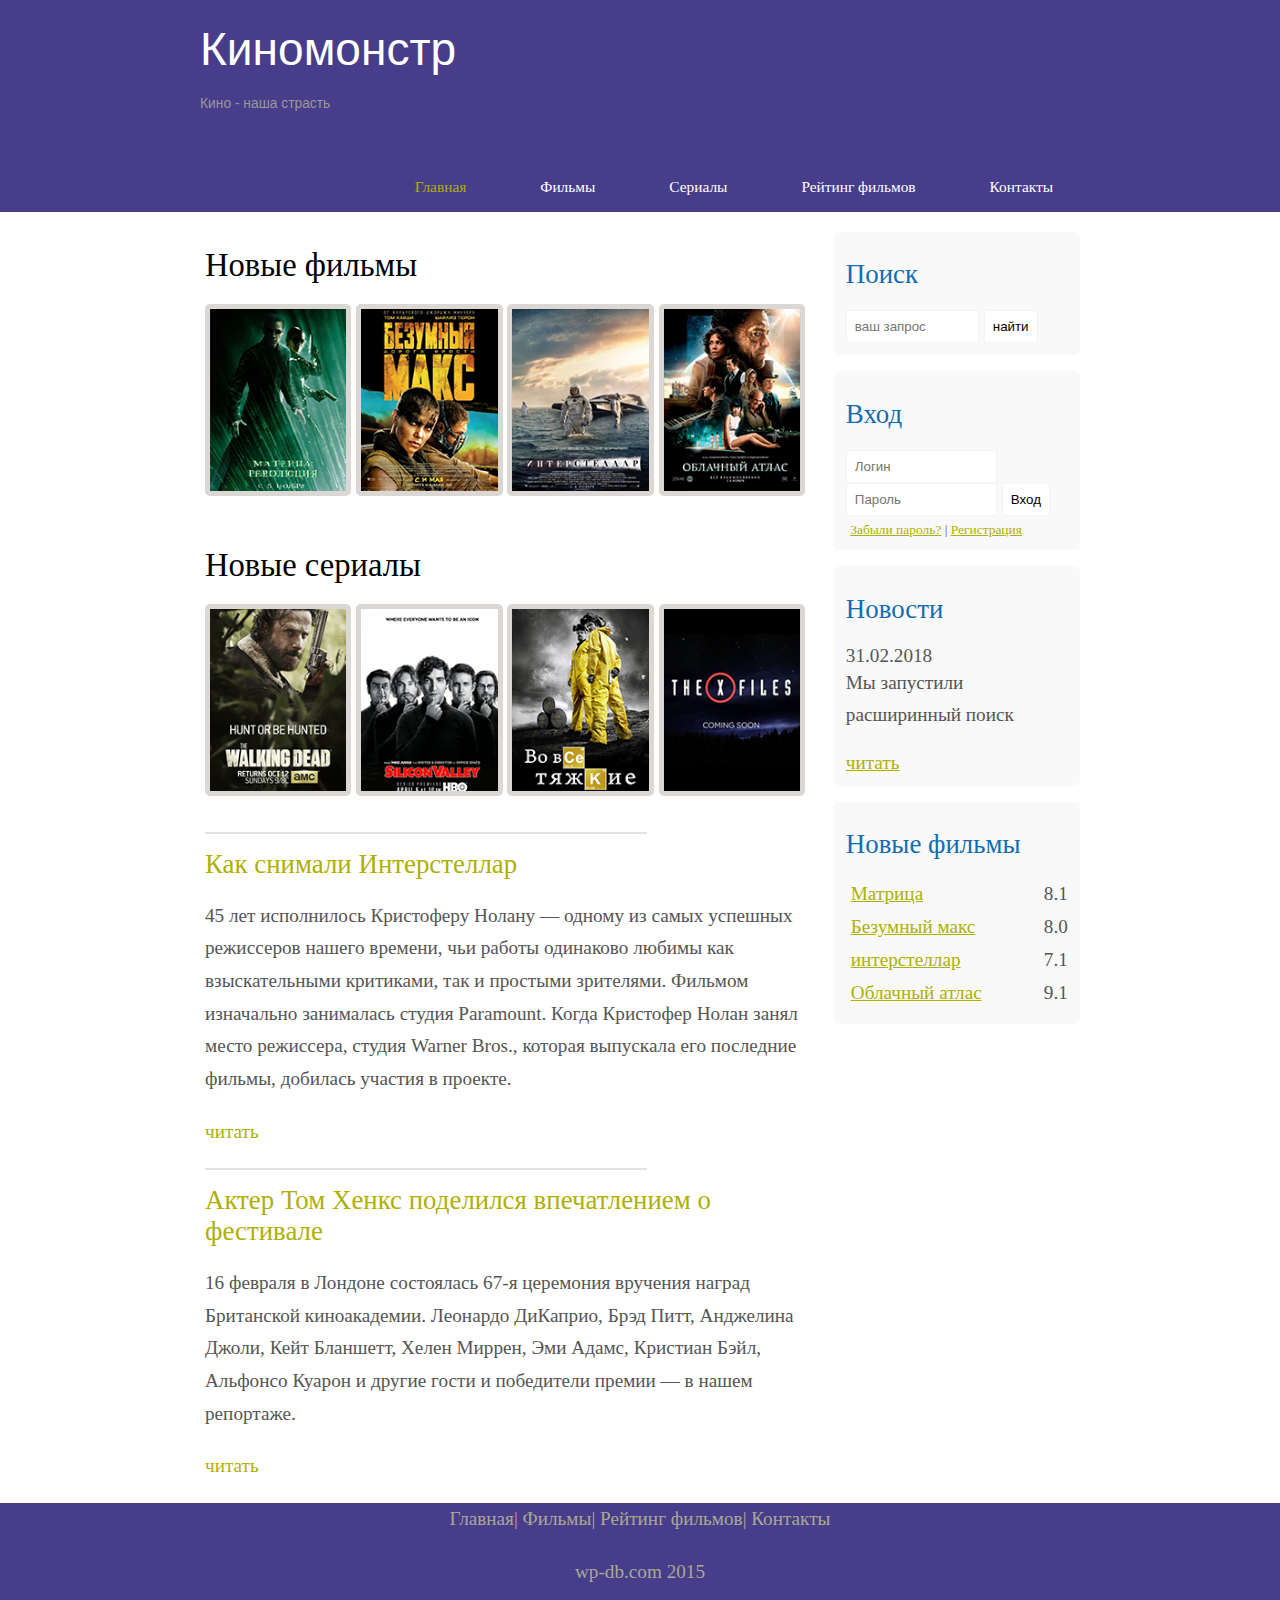
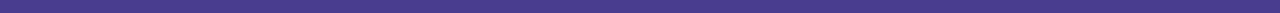
<file: index.html>
<!DOCTYPE html>
<html lang="ru">

<head>
    <link href="style.css" rel="stylesheet" type="text/css" />
    <meta charset="UTF-8">
    <meta name="viewport" content="width=device-width; initial-scale=1.0">
    <title>Киномонстр - кино наша сила</title>
</head>

<body>

   

<div class="main">
    <div class="header">
        <div class="logo">
            <div class="logotext">
                <h1><a href="file:///C:/Users/sdsd/Desktop/%D0%BF%D0%B0/index.html">Киномонстр</a></h1>
                <h2>Кино - наша страсть</h2>
            </div>
        </div>

        <div class="menubar">
            <ul class="menu">
                <li class="selected"><a href="http://127.0.0.1:5500/index.html">Главная</a></li>
                <li><a href="http://127.0.0.1:5500/filmy.html">Фильмы</a></li>
                <li><a href="http://127.0.0.1:5500/serialy.html">Сериалы</a></li>
                <li><a href="http://127.0.0.1:5500/rating.html">Рейтинг фильмов</a></li>
                <li><a href="http://127.0.0.1:5500/Contacts.html">Контакты</a></li>


            </ul>
        </div>

      
    
    </div>
    <div class="site_content">
        <div class="sidebar_conteiner">
            <div class="sidebar">
                <h2>Поиск</h2>
                <form method="post" action="#" id="search_form" >
                    <input type="search" name="search_field" placeholder="ваш запрос" />
                    <input type="submit" class="btn" value="найти"/>
                </form>
            </div>

            <div class="sidebar"><h2>Вход</h2>
            <form method="post" action="#" id = "login">
                <input type="text" name="login_field" placeholder="Логин" />
                <input type="password" name="password_field" placeholder="Пароль" />
                <input type="submit" class="btn" value="Вход"/>

                <div class="lables_passreg_text">
                    <span><a href="#">Забыли пароль?</a></span> |  <span><a href="#">Регистрация</a></span>
                </div>

            </form>
            </div>
            <div class="sidebar">
                <h2>Новости</h2>
                <span>31.02.2018</span>
                <p>Мы запустили расширинный поиск</p>
                <a href="#">читать</a>
            </div>

            <div class="sidebar">
                <h2>Новые фильмы</h2>
                <ul>
                    <li><a href="http://127.0.0.1:5500/matrix.html">Матрица</a><span class="rating_sidebar">8.1</span></li>
                    <li><a href="http://127.0.0.1:5500/bezumny-max.html">Безумный макс</a><span class="rating_sidebar">8.0</span></li>
                    <li><a href="http://127.0.0.1:5500/installer.html">интерстеллар</a><span class="rating_sidebar">7.1</span></li>
                    <li><a href="http://127.0.0.1:5500/oblachny-atlas.html">Облачный атлас</a><span class="rating_sidebar">9.1</span></li>

                </ul>
                



            </div>



        </div>


        <div class="content">

            <h1>Новые фильмы</h1>

              <div class="films_block">
                <a href="http://127.0.0.1:5500/matrix.html"><img src="img/matrix.png"></a>
                <a href="http://127.0.0.1:5500/bezumny-max.html"><img src="img/max.png"></a>
                <a href="http://127.0.0.1:5500/installer.html"><img src="img/inter.png"></a>
                <a href="http://127.0.0.1:5500/oblachny-atlas.html"><img src="img/cloud.png"></a>
              </div>

              <h1>Новые сериалы</h1>

              <div class="films_block">
                <a href="http://127.0.0.1:5500/hodyachie-mertvitsy.html"><img src="img/dead.png"></a>
                <a href="http://127.0.0.1:5500/kremnivaya-dolina.html"><img src="img/silicon.png"></a>
                <a href="http://127.0.0.1:5500/vo-vsye-tyazkite.html"><img src="img/breakingbad.png"></a>
                <a href="http://127.0.0.1:5500/secretnye-materialye.html"><img src="img/xfiles.png"></a>
              </div>

              <div class="posts">
                <hr>
                <h2><a href="#">Как снимали Интерстеллар</a></h2>
                <div class="post_content">
                    <p>
                        45 лет исполнилось Кристоферу Нолану — одному из самых успешных режиссеров нашего времени, чьи работы одинаково любимы как взыскательными критиками, 
                        так и простыми зрителями. Фильмом изначально занималась студия Paramount. Когда Кристофер Нолан занял место режиссера, студия Warner Bros., 
                        которая выпускала его последние фильмы, добилась участия в проекте.
                    </p>
                </div>
                <p><a href="#">читать</a></p>

                <hr>
                <h2><a href="#">Актер Том Хенкс поделился впечатлением о фестивале</a></h2>
                <div class="post_content">
                    <p>
                        16 февраля в Лондоне состоялась 67-я церемония вручения наград Британской киноакадемии. Леонардо ДиКаприо, Брэд Питт, Анджелина Джоли, 
                        Кейт Бланшетт, Хелен Миррен, Эми Адамс, Кристиан Бэйл, Альфонсо Куарон и другие гости и победители премии — в нашем репортаже.
                    </p>
                </div>
                <p><a href="#">читать</a></p>

              </div>

        </div>

        
       



    </div>

<div class="footer">
    <p>
        <a href="#">Главная</a>|
        <a href="#">Фильмы</a>|
        <a href="#">Рейтинг фильмов</a>|
        <a href="#">Контакты</a>
        
    </p>

    <p>wp-db.com  2015</p>
</div>

</div>




</body>

</html>
</file>
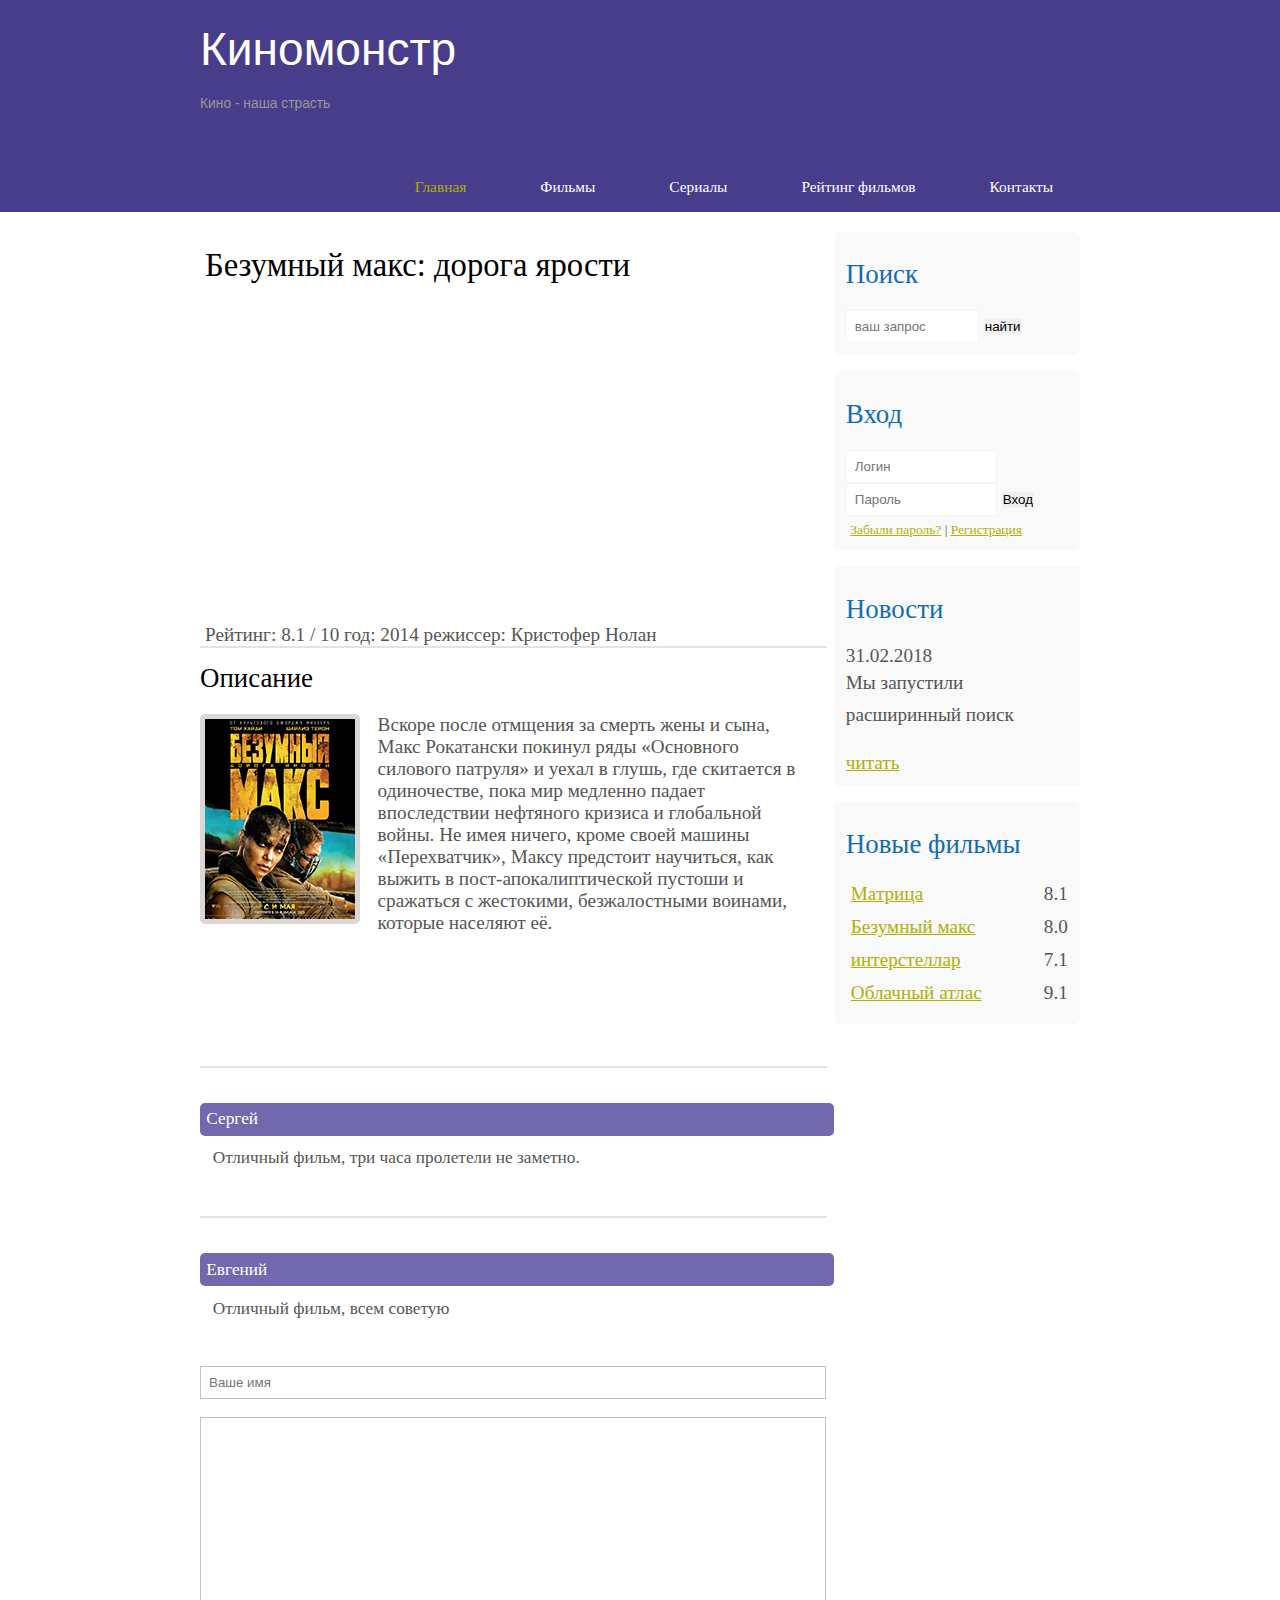
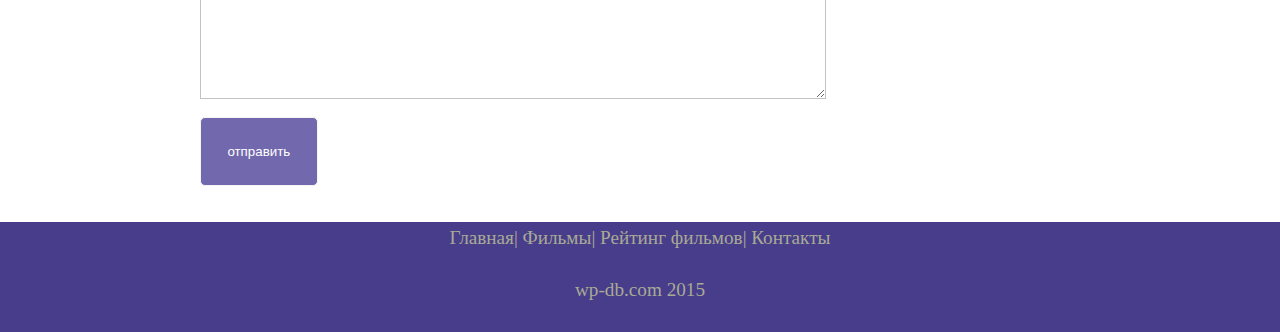
<file: bezumny-max.html>
<!DOCTYPE html>
<html lang="ru">

<head>
    <link href="style.css" rel="stylesheet" type="text/css" />
    <meta charset="UTF-8">
    <meta>
    <title>Киномонстр - кино наша сила</title>
</head>

<body>



    <div class="main">
        <div class="header">
            <div class="logo">
                <div class="logotext">
                    <h1><a href="/">Киномонстр</a></h1>
                    <h2>Кино - наша страсть</h2>
                </div>
            </div>

            <div class="menubar">
                <ul class="menu">
                    <li class="selected"><a href="http://127.0.0.1:5500/index.html">Главная</a></li>
                    <li><a href="http://127.0.0.1:5500/filmy.html">Фильмы</a></li>
                    <li><a href="http://127.0.0.1:5500/serialy.html">Сериалы</a></li>
                    <li><a href="http://127.0.0.1:5500/rating.html">Рейтинг фильмов</a></li>
                    <li><a href="http://127.0.0.1:5500/Contacts.html">Контакты</a></li>

                </ul>
            </div>



        </div>
        <div class="site_content">
            <div class="sidebar_conteiner">
                <div class="sidebar">
                    <h2>Поиск</h2>
                    <form method="post" action="#" id="search_form">
                        <input type="search" name="search_field" placeholder="ваш запрос" />
                        <input type="submit" class="btm" value="найти" />
                    </form>
                </div>

                <div class="sidebar">
                    <h2>Вход</h2>
                    <form method="post" action="#" id="login">
                        <input type="text" name="login_field" placeholder="Логин" />
                        <input type="password" name="password_field" placeholder="Пароль" />
                        <input type="submit" class="btm" value="Вход" />

                        <div class="lables_passreg_text">
                            <span><a href="#">Забыли пароль?</a></span> | <span><a href="#">Регистрация</a></span>
                        </div>

                    </form>
                </div>
                <div class="sidebar">
                    <h2>Новости</h2>
                    <span>31.02.2018</span>
                    <p>Мы запустили расширинный поиск</p>
                    <a href="#">читать</a>
                </div>

                <div class="sidebar">
                    <h2>Новые фильмы</h2>
                    <ul>
                        <li><a href="http://127.0.0.1:5500/matrix.html">Матрица</a><span class="rating_sidebar">8.1</span></li>
                        <li><a href="http://127.0.0.1:5500/bezumny-max.html">Безумный макс</a><span class="rating_sidebar">8.0</span></li>
                        <li><a href="http://127.0.0.1:5500/installer.html">интерстеллар</a><span class="rating_sidebar">7.1</span></li>
                        <li><a href="http://127.0.0.1:5500/oblachny-atlas.html">Облачный атлас</a><span class="rating_sidebar">9.1</span></li>

                    </ul>




                </div>



            </div>


            <div class="content">

                <h1>Безумный макс: дорога ярости</h1>
                <iframe width="560" height="315" src="https://www.youtube.com/embed/36yEfPaQcSc" title="YouTube video player" frameborder="0" allow="accelerometer; autoplay; clipboard-write; encrypted-media; gyroscope; picture-in-picture; web-share" allowfullscreen></iframe>
                <span class="label">Рейтинг: </span><span class="value">8.1 / 10</span>
                <span class="label">год: </span><span class="value">2014</span>
                <span class="label">режиссер: </span><span class="value">Кристофер Нолан</span>
            </div>
            <hr>
            <h2>Описание</h2>
            <div class="description_film">
                <img src="img/max.png">
                <span>
                    Вскоре после отмщения за смерть жены и сына, Макс Рокатански покинул ряды «Основного 
                    силового патруля» и уехал в глушь, где скитается в одиночестве, пока мир медленно падает 
                    впоследствии нефтяного кризиса и глобальной войны. Не имея ничего, кроме своей машины
                     «Перехватчик», Максу предстоит научиться, как выжить в пост-апокалиптической пустоши 
                     и сражаться с жестокими, безжалостными воинами, которые населяют её.
                </span>
            </div>

            <hr>

            <h2></h2>
            <div class="reviews">
                <div class="review_name">Сергей</div>
                <div class="review_text">Отличный фильм, три часа пролетели не заметно.</div>
            </div>

            <hr>

            <h2></h2>
            <div class="reviews">
                <div class="review_name">Евгений</div>
                <div class="review_text">Отличный фильм, всем советую</div>
            </div>


        



        <div class="send">
            <form method="post" action="#" id="rewiew">
                <input type="text" name="review_name" placeholder="Ваше имя" />
                <textarea name="review_text"></textarea>

            </form>
            <input type="submit" value="отправить" />
        </div>
</div>



    </div>

    <div class="footer">
        <p>
            <a href="#">Главная</a>|
            <a href="#">Фильмы</a>|
            <a href="#">Рейтинг фильмов</a>|
            <a href="#">Контакты</a>

        </p>

        <p>wp-db.com 2015</p>
    </div>

    </div>




</body>

</html>
</file>
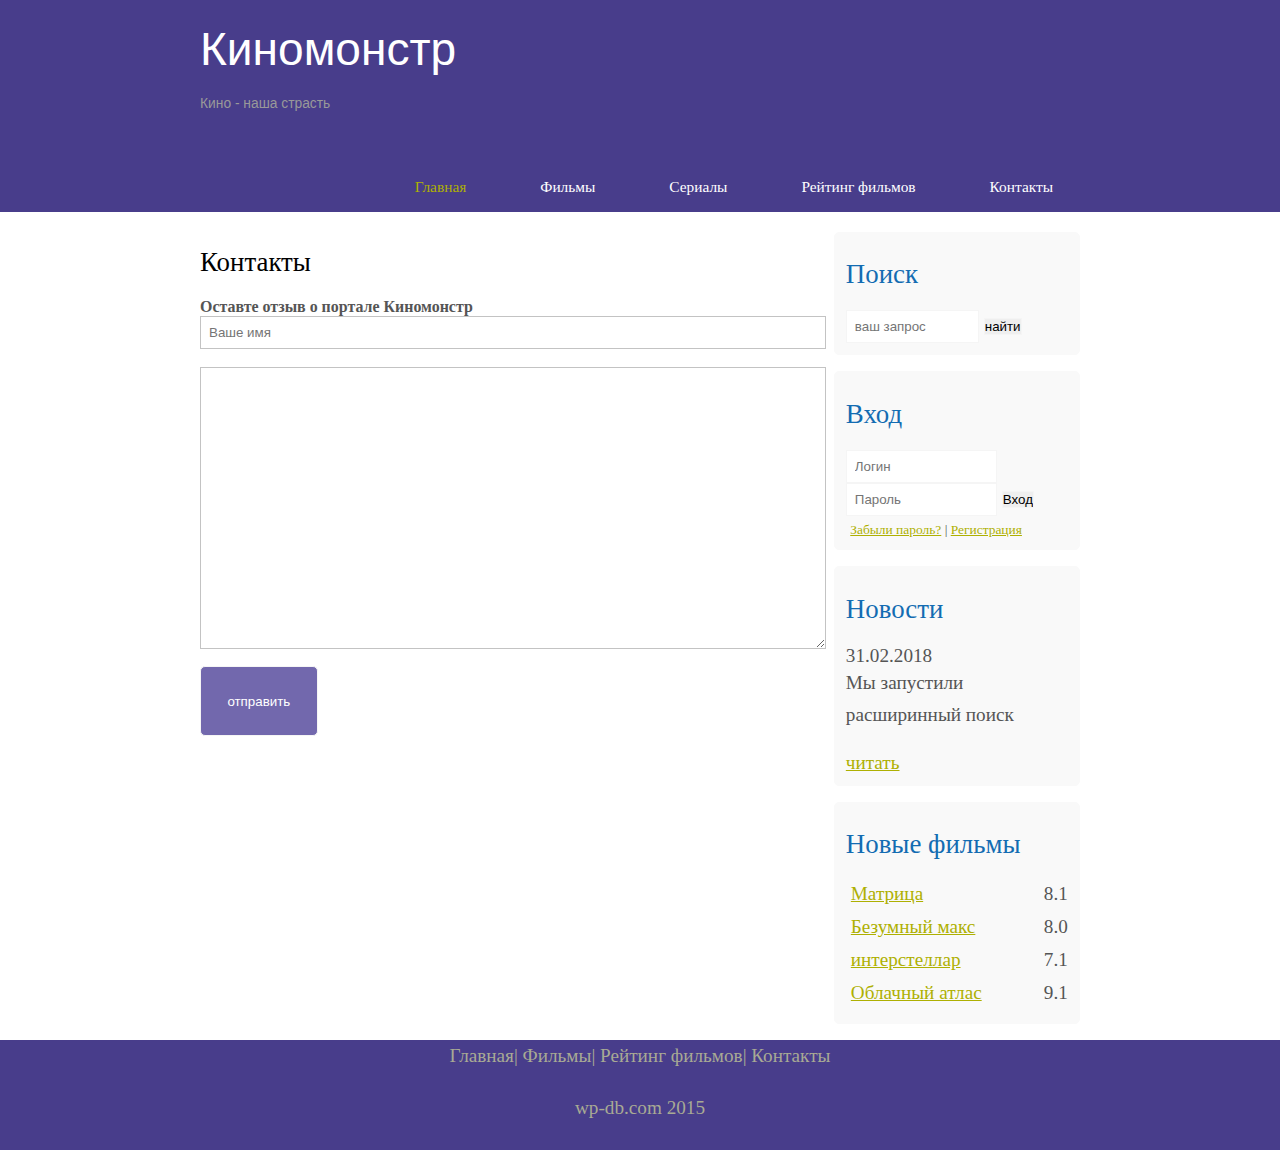
<file: Contacts.html>
<!DOCTYPE html>
<html lang="ru">

<head>
    <link href="style.css" rel="stylesheet" type="text/css" />
    <meta charset="UTF-8">
    <meta>
    <title>Киномонстр - кино наша сила</title>
</head>

<body>

   

<div class="main">
    <div class="header">
        <div class="logo">
            <div class="logotext">
                <h1><a href="/">Киномонстр</a></h1>
                <h2>Кино - наша страсть</h2>
            </div>
        </div>

        <div class="menubar">
            <ul class="menu">
                <li class="selected"><a href="http://127.0.0.1:5500/index.html">Главная</a></li>
                <li><a href="http://127.0.0.1:5500/filmy.html">Фильмы</a></li>
                <li><a href="http://127.0.0.1:5500/serialy.html">Сериалы</a></li>
                <li><a href="http://127.0.0.1:5500/rating.html">Рейтинг фильмов</a></li>
                <li><a href="http://127.0.0.1:5500/Contacts.html">Контакты</a></li>


            </ul>
        </div>

    
    
    </div>
    <div class="site_content">
        <div class="sidebar_conteiner">
            <div class="sidebar">
                <h2>Поиск</h2>
                <form method="post" action="#" id="search_form" >
                    <input type="search" name="search_field" placeholder="ваш запрос" />
                    <input type="submit" class="btm" value="найти"/>
                </form>
            </div>

            <div class="sidebar"><h2>Вход</h2>
            <form method="post" action="#" id = "login">
                <input type="text" name="login_field" placeholder="Логин" />
                <input type="password" name="password_field" placeholder="Пароль" />
                <input type="submit" class="btm" value="Вход"/>

                <div class="lables_passreg_text">
                    <span><a href="#">Забыли пароль?</a></span> |  <span><a href="#">Регистрация</a></span>
                </div>

            </form>
            </div>
            <div class="sidebar">
                <h2>Новости</h2>
                <span>31.02.2018</span>
                <p>Мы запустили расширинный поиск</p>
                <a href="#">читать</a>
            </div>

            <div class="sidebar">
                <h2>Новые фильмы</h2>
                <ul>
                    <li><a href="http://127.0.0.1:5500/matrix.html">Матрица</a><span class="rating_sidebar">8.1</span></li>
                    <li><a href="http://127.0.0.1:5500/bezumny-max.html">Безумный макс</a><span class="rating_sidebar">8.0</span></li>
                    <li><a href="http://127.0.0.1:5500/installer.html">интерстеллар</a><span class="rating_sidebar">7.1</span></li>
                    <li><a href="http://127.0.0.1:5500/oblachny-atlas.html">Облачный атлас</a><span class="rating_sidebar">9.1</span></li>

                </ul>
                



            </div>



        </div>


       <h2>Контакты</h2>

       <h5>Оставте отзыв о портале Киномонстр</h5>

        

        <div class="send">
            <form method="post" action="#" id="rewiew">
                <input type="text" name="review_name" placeholder="Ваше имя" />
                <textarea name="review_text"></textarea>
               
            </form>
            <input type="submit" value="отправить" />
        </div>
       



    </div>

<div class="footer">
    <p>
        <a href="#">Главная</a>|
        <a href="#">Фильмы</a>|
        <a href="#">Рейтинг фильмов</a>|
        <a href="#">Контакты</a>
        
    </p>

    <p>wp-db.com  2015</p>
</div>

</div>




</body>

</html>
</file>
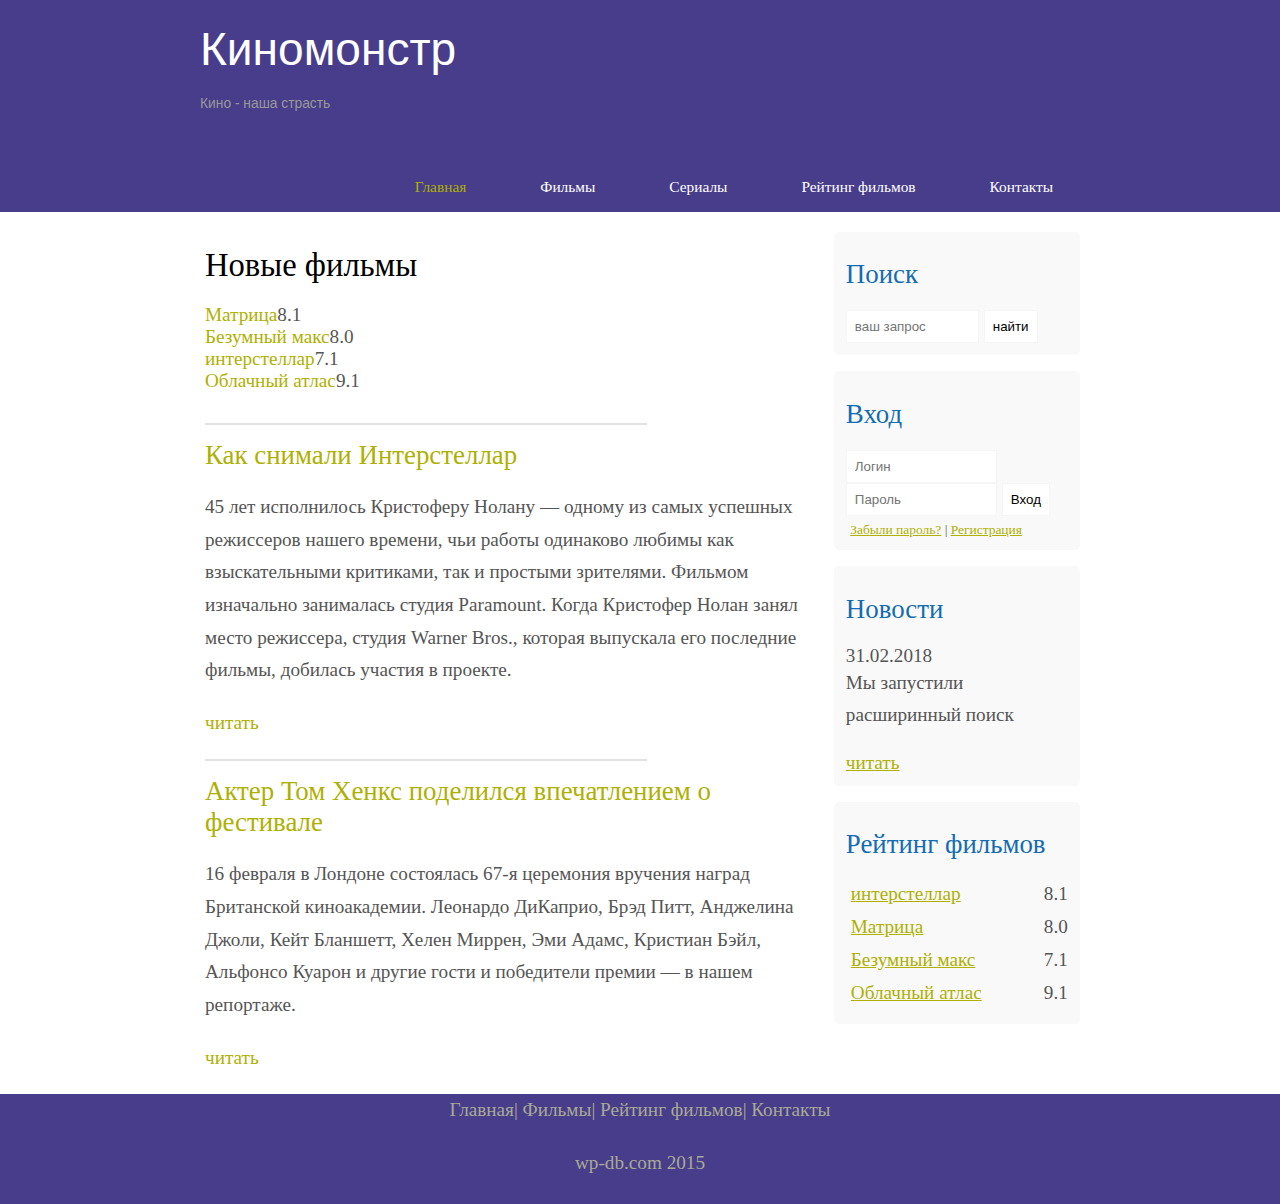
<file: filmy.html>
<!DOCTYPE html>
<html lang="ru">

<head>
    <link href="style.css" rel="stylesheet" type="text/css" />
    <meta charset="UTF-8">
    <meta name="viewport" content="width=device-width; initial-scale=1.0">
    <title>Киномонстр - кино наша сила</title>
</head>

<body>

   

<div class="main">
    <div class="header">
        <div class="logo">
            <div class="logotext">
                <h1><a href="file:///C:/Users/sdsd/Desktop/%D0%BF%D0%B0/index.html">Киномонстр</a></h1>
                <h2>Кино - наша страсть</h2>
            </div>
        </div>

        <div class="menubar">
            <ul class="menu">
                <li class="selected"><a href="http://127.0.0.1:5500/index.html">Главная</a></li>
                <li><a href="http://127.0.0.1:5500/filmy.html">Фильмы</a></li>
                <li><a href="http://127.0.0.1:5500/serialy.html">Сериалы</a></li>
                <li><a href="http://127.0.0.1:5500/rating.html">Рейтинг фильмов</a></li>
                <li><a href="http://127.0.0.1:5500/Contacts.html">Контакты</a></li>

            </ul>
        </div>
    </div>
    <div class="site_content">
        <div class="sidebar_conteiner">
            <div class="sidebar">
                <h2>Поиск</h2>
                <form method="post" action="#" id="search_form" >
                    <input type="search" name="search_field" placeholder="ваш запрос" />
                    <input type="submit" class="btn" value="найти"/>
                </form>
            </div>

            <div class="sidebar"><h2>Вход</h2>
            <form method="post" action="#" id = "login">
                <input type="text" name="login_field" placeholder="Логин" />
                <input type="password" name="password_field" placeholder="Пароль" />
                <input type="submit" class="btn" value="Вход"/>

                <div class="lables_passreg_text">
                    <span><a href="#">Забыли пароль?</a></span> |  <span><a href="#">Регистрация</a></span>
                </div>
            </form>
            </div>
            <div class="sidebar">
                <h2>Новости</h2>
                <span>31.02.2018</span>
                <p>Мы запустили расширинный поиск</p>
                <a href="#">читать</a>
            </div>
            <div class="sidebar">
                <h2>Рейтинг фильмов</h2>
                <ul>
                    <li><a href="http://127.0.0.1:5500/matrix.html">интерстеллар</a><span class="rating_sidebar">8.1</span></li>
                    <li><a href="http://127.0.0.1:5500/bezumny-max.html">Матрица</a><span class="rating_sidebar">8.0</span></li>
                    <li><a href="http://127.0.0.1:5500/installer.html">Безумный макс</a><span class="rating_sidebar">7.1</span></li>
                    <li><a href="http://127.0.0.1:5500/oblachny-atlas.html">Облачный атлас</a><span class="rating_sidebar">9.1</span></li>

                </ul>
            </div>
        </div>
        <div class="content">
            <h1>Новые фильмы</h1>
              <div class="films_block">
                
                    <li><a href="http://127.0.0.1:5500/matrix.html">Матрица</a><span class="rating_sidebar">8.1</span></li>
                    <li><a href="http://127.0.0.1:5500/bezumny-max.html">Безумный макс</a><span class="rating_sidebar">8.0</span></li>
                    <li><a href="http://127.0.0.1:5500/installer.html">интерстеллар</a><span class="rating_sidebar">7.1</span></li>
                    <li><a href="http://127.0.0.1:5500/oblachny-atlas.html">Облачный атлас</a><span class="rating_sidebar">9.1</span></li>

                
              </div>
             
              <div class="posts">
                <hr>
                <h2><a href="#">Как снимали Интерстеллар</a></h2>
                <div class="post_content">
                    <p>
                        45 лет исполнилось Кристоферу Нолану — одному из самых успешных режиссеров нашего времени, чьи работы одинаково любимы как взыскательными критиками, 
                        так и простыми зрителями. Фильмом изначально занималась студия Paramount. Когда Кристофер Нолан занял место режиссера, студия Warner Bros., 
                        которая выпускала его последние фильмы, добилась участия в проекте.
                    </p>
                </div>
                <p><a href="#">читать</a></p>

                <hr>
                <h2><a href="#">Актер Том Хенкс поделился впечатлением о фестивале</a></h2>
                <div class="post_content">
                    <p>
                        16 февраля в Лондоне состоялась 67-я церемония вручения наград Британской киноакадемии. Леонардо ДиКаприо, Брэд Питт, Анджелина Джоли, 
                        Кейт Бланшетт, Хелен Миррен, Эми Адамс, Кристиан Бэйл, Альфонсо Куарон и другие гости и победители премии — в нашем репортаже.
                    </p>
                </div>
                <p><a href="#">читать</a></p>
              </div>
        </div>
    </div>

<div class="footer">
    <p>
        <a href="#">Главная</a>|
        <a href="#">Фильмы</a>|
        <a href="#">Рейтинг фильмов</a>|
        <a href="#">Контакты</a>
        
    </p>

    <p>wp-db.com  2015</p>
</div>

</div>




</body>

</html>
</file>
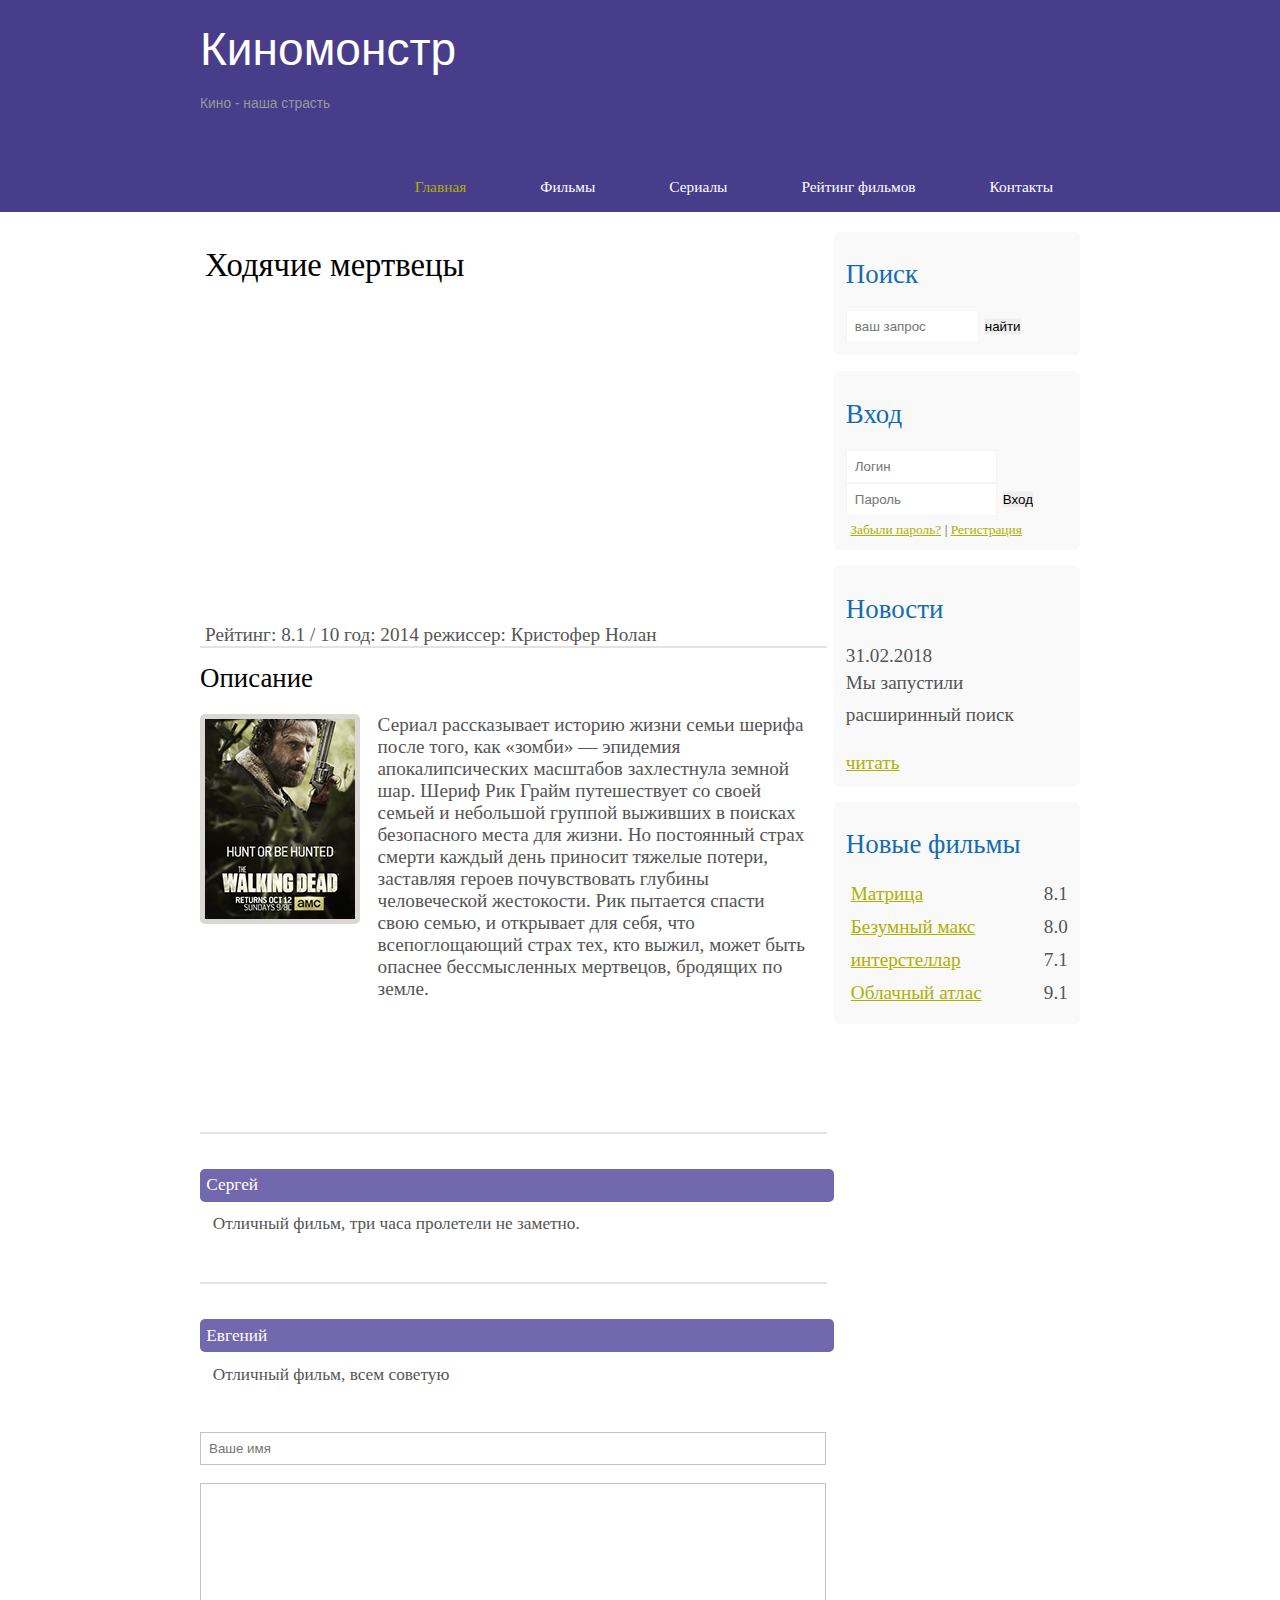
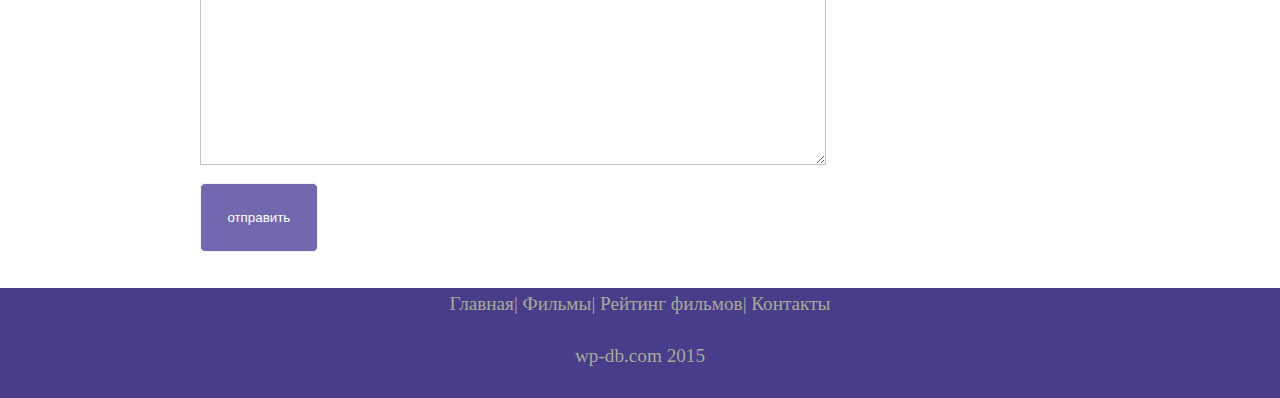
<file: hodyachie-mertvitsy.html>
<!DOCTYPE html>
<html lang="ru">

<head>
    <link href="style.css" rel="stylesheet" type="text/css" />
    <meta charset="UTF-8">
    <meta>
    <title>Киномонстр - кино наша сила</title>
</head>

<body>



    <div class="main">
        <div class="header">
            <div class="logo">
                <div class="logotext">
                    <h1><a href="/">Киномонстр</a></h1>
                    <h2>Кино - наша страсть</h2>
                </div>
            </div>

            <div class="menubar">
                <ul class="menu">
                    <li class="selected"><a href="http://127.0.0.1:5500/index.html">Главная</a></li>
                    <li><a href="http://127.0.0.1:5500/filmy.html">Фильмы</a></li>
                    <li><a href="http://127.0.0.1:5500/serialy.html">Сериалы</a></li>
                    <li><a href="http://127.0.0.1:5500/rating.html">Рейтинг фильмов</a></li>
                    <li><a href="http://127.0.0.1:5500/Contacts.html">Контакты</a></li>

                </ul>
            </div>



        </div>
        <div class="site_content">
            <div class="sidebar_conteiner">
                <div class="sidebar">
                    <h2>Поиск</h2>
                    <form method="post" action="#" id="search_form">
                        <input type="search" name="search_field" placeholder="ваш запрос" />
                        <input type="submit" class="btm" value="найти" />
                    </form>
                </div>

                <div class="sidebar">
                    <h2>Вход</h2>
                    <form method="post" action="#" id="login">
                        <input type="text" name="login_field" placeholder="Логин" />
                        <input type="password" name="password_field" placeholder="Пароль" />
                        <input type="submit" class="btm" value="Вход" />

                        <div class="lables_passreg_text">
                            <span><a href="#">Забыли пароль?</a></span> | <span><a href="#">Регистрация</a></span>
                        </div>

                    </form>
                </div>
                <div class="sidebar">
                    <h2>Новости</h2>
                    <span>31.02.2018</span>
                    <p>Мы запустили расширинный поиск</p>
                    <a href="#">читать</a>
                </div>

                <div class="sidebar">
                    <h2>Новые фильмы</h2>
                    <ul>
                        <li><a href="http://127.0.0.1:5500/matrix.html">Матрица</a><span class="rating_sidebar">8.1</span></li>
                        <li><a href="http://127.0.0.1:5500/bezumny-max.html">Безумный макс</a><span class="rating_sidebar">8.0</span></li>
                        <li><a href="http://127.0.0.1:5500/installer.html">интерстеллар</a><span class="rating_sidebar">7.1</span></li>
                        <li><a href="http://127.0.0.1:5500/oblachny-atlas.html">Облачный атлас</a><span class="rating_sidebar">9.1</span></li>

                    </ul>




                </div>



            </div>


            <div class="content">

                <h1>Ходячие мертвецы
                </h1>
                <iframe width="560" height="315" src="https://www.youtube.com/embed/sEdAz4wriXI" title="YouTube video player" frameborder="0" allow="accelerometer; autoplay; clipboard-write; encrypted-media; gyroscope; picture-in-picture; web-share" allowfullscreen></iframe>                <span class="label">Рейтинг: </span><span class="value">8.1 / 10</span>
                <span class="label">год: </span><span class="value">2014</span>
                <span class="label">режиссер: </span><span class="value">Кристофер Нолан</span>
            </div>
            <hr>
            <h2>Описание</h2>
            <div class="description_film">
                <img src="img/dead.png">
                <span>
                    Сериал рассказывает историю жизни семьи шерифа после того, как «зомби» — эпидемия апокалипсических масштабов захлестнула земной шар. Шериф Рик Грайм путешествует со своей семьей и небольшой группой выживших в поисках безопасного места для жизни. Но постоянный страх смерти каждый день приносит тяжелые потери, заставляя героев почувствовать глубины человеческой жестокости. Рик пытается спасти свою семью, и открывает для себя, что всепоглощающий страх тех, кто выжил, может быть опаснее бессмысленных мертвецов, бродящих по земле.

                </div>

            <hr>

            <h2></h2>
            <div class="reviews">
                <div class="review_name">Сергей</div>
                <div class="review_text">Отличный фильм, три часа пролетели не заметно.</div>
            </div>

            <hr>

            <h2></h2>
            <div class="reviews">
                <div class="review_name">Евгений</div>
                <div class="review_text">Отличный фильм, всем советую</div>
            </div>


        



        <div class="send">
            <form method="post" action="#" id="rewiew">
                <input type="text" name="review_name" placeholder="Ваше имя" />
                <textarea name="review_text"></textarea>

            </form>
            <input type="submit" value="отправить" />
        </div>
</div>



    </div>

    <div class="footer">
        <p>
            <a href="#">Главная</a>|
            <a href="#">Фильмы</a>|
            <a href="#">Рейтинг фильмов</a>|
            <a href="#">Контакты</a>

        </p>

        <p>wp-db.com 2015</p>
    </div>

    </div>




</body>

</html>
</file>
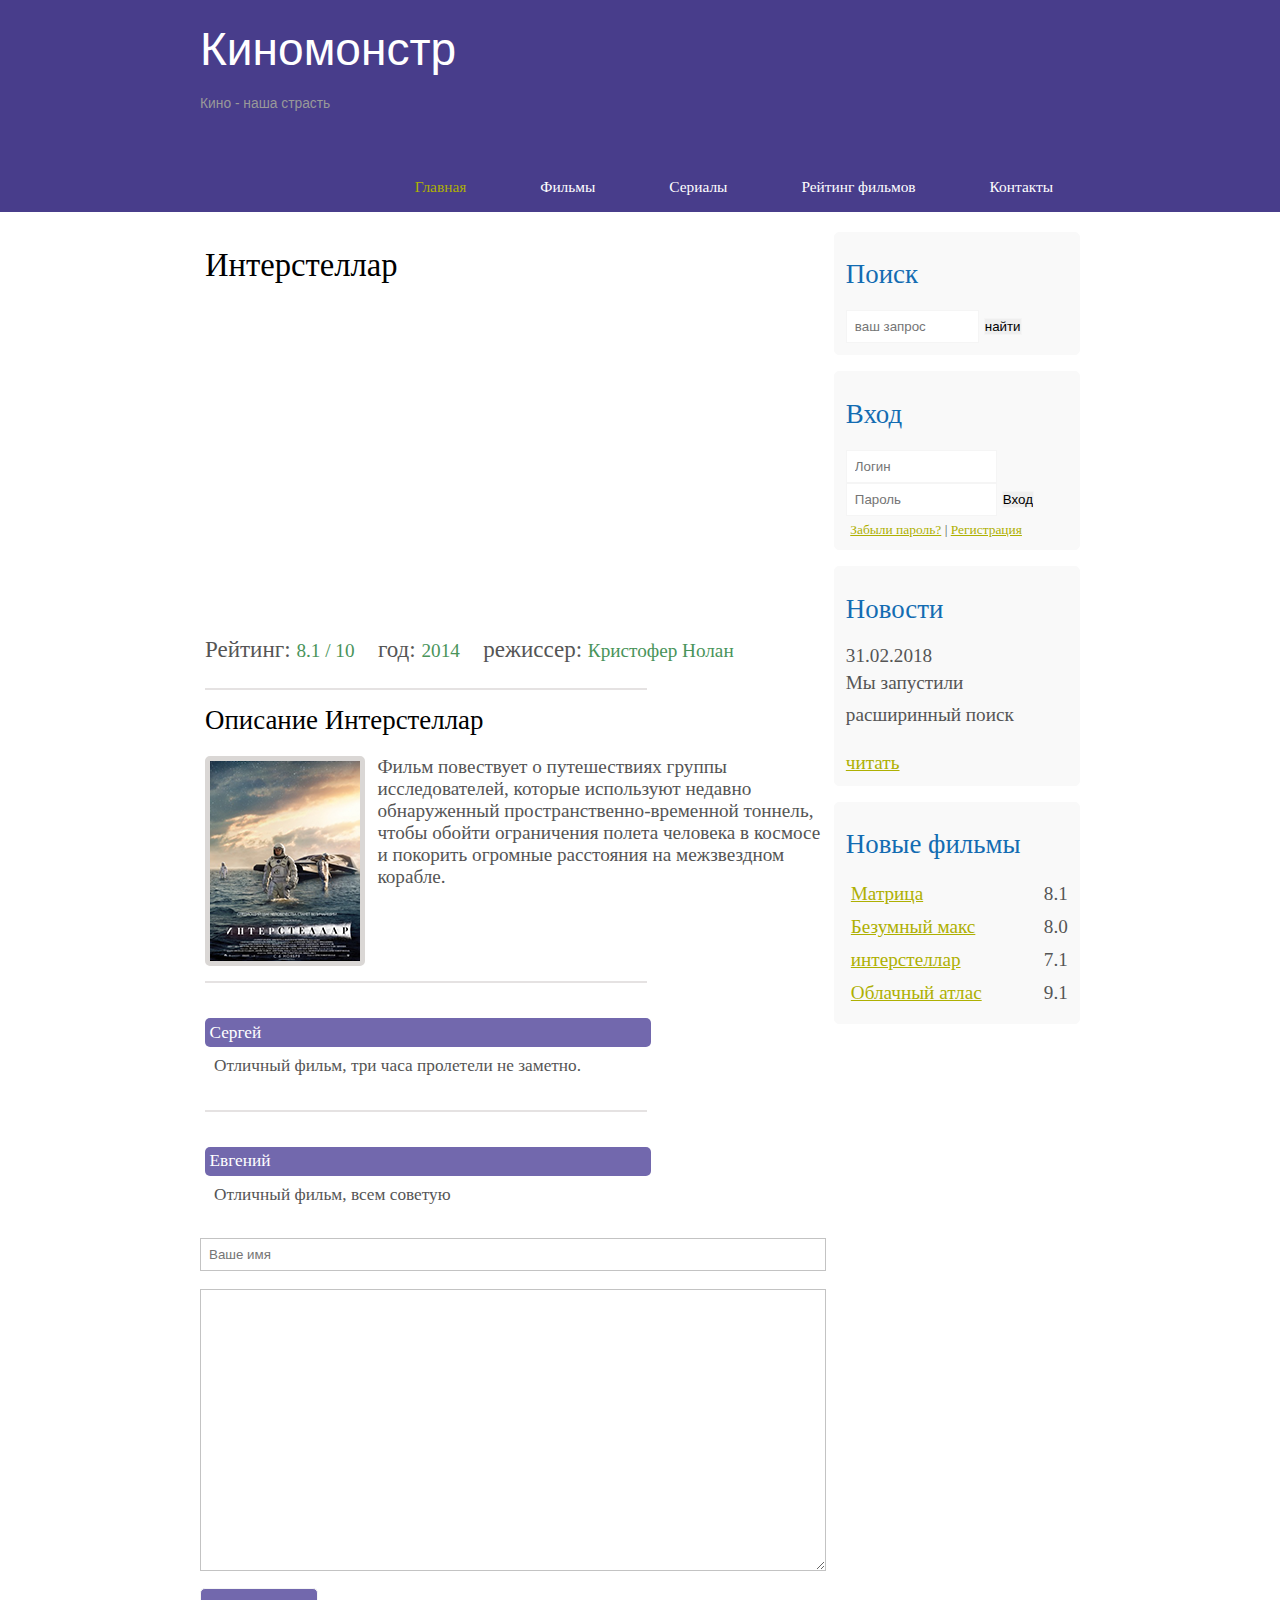
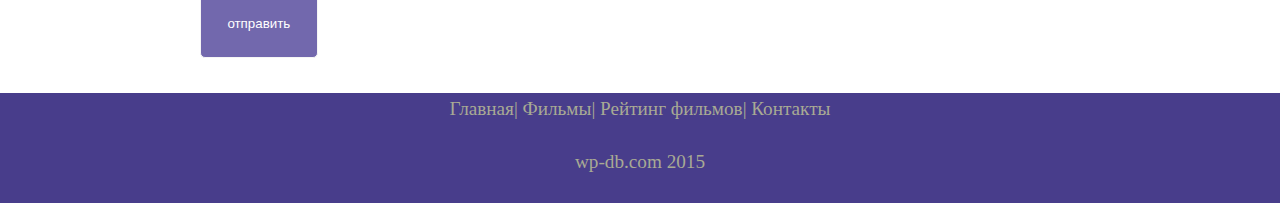
<file: installer.html>
<!DOCTYPE html>
<html lang="ru">

<head>
    <link href="style.css" rel="stylesheet" type="text/css" />
    <meta charset="UTF-8">
    <meta>
    <title>Киномонстр - кино наша сила</title>
</head>

<body>

   

<div class="main">
    <div class="header">
        <div class="logo">
            <div class="logotext">
                <h1><a href="/">Киномонстр</a></h1>
                <h2>Кино - наша страсть</h2>
            </div>
        </div>

        <div class="menubar">
            <ul class="menu">
                <li class="selected"><a href="http://127.0.0.1:5500/index.html">Главная</a></li>
                <li><a href="http://127.0.0.1:5500/filmy.html">Фильмы</a></li>
                <li><a href="http://127.0.0.1:5500/serialy.html">Сериалы</a></li>
                <li><a href="http://127.0.0.1:5500/rating.html">Рейтинг фильмов</a></li>
                <li><a href="http://127.0.0.1:5500/Contacts.html">Контакты</a></li>

            </ul>
        </div>

    
    
    </div>
    <div class="site_content">
        <div class="sidebar_conteiner">
            <div class="sidebar">
                <h2>Поиск</h2>
                <form method="post" action="#" id="search_form" >
                    <input type="search" name="search_field" placeholder="ваш запрос" />
                    <input type="submit" class="btm" value="найти"/>
                </form>
            </div>

            <div class="sidebar"><h2>Вход</h2>
            <form method="post" action="#" id = "login">
                <input type="text" name="login_field" placeholder="Логин" />
                <input type="password" name="password_field" placeholder="Пароль" />
                <input type="submit" class="btm" value="Вход"/>

                <div class="lables_passreg_text">
                    <span><a href="#">Забыли пароль?</a></span> |  <span><a href="#">Регистрация</a></span>
                </div>

            </form>
            </div>
            <div class="sidebar">
                <h2>Новости</h2>
                <span>31.02.2018</span>
                <p>Мы запустили расширинный поиск</p>
                <a href="#">читать</a>
            </div>

            <div class="sidebar">
                <h2>Новые фильмы</h2>
                <ul>
                    <li><a href="http://127.0.0.1:5500/matrix.html">Матрица</a><span class="rating_sidebar">8.1</span></li>
                    <li><a href="http://127.0.0.1:5500/bezumny-max.html">Безумный макс</a><span class="rating_sidebar">8.0</span></li>
                    <li><a href="http://127.0.0.1:5500/installer.html">интерстеллар</a><span class="rating_sidebar">7.1</span></li>
                    <li><a href="http://127.0.0.1:5500/oblachny-atlas.html">Облачный атлас</a><span class="rating_sidebar">9.1</span></li>

                </ul>
                



            </div>



        </div>


        <div class="content">

            <h1>Интерстеллар</h1>
            <iframe width="560" height="315" src="https://www.youtube.com/embed/zSWdZVtXT7E" 
            title="YouTube video player" frameborder="0" allow="accelerometer; autoplay; clipboard-write; 
            encrypted-media; gyroscope; picture-in-picture" allowfullscreen></iframe>
            <div class="info_film_page">

                <span class="label">Рейтинг: </span><span class="value">8.1 / 10</span>
                <span class="label">год: </span><span class="value">2014</span>
                <span class="label">режиссер: </span><span class="value">Кристофер Нолан</span>
            </div>
            <hr>
            <h2>Описание Интерстеллар</h2>
            <div class="description_film">
                <img src="img/inter.png">Фильм повествует о путешествиях группы исследователей, которые используют 
                недавно обнаруженный пространственно-временной тоннель, чтобы обойти ограничения полета человека
                 в космосе и покорить огромные расстояния на межзвездном корабле.
            </div>

            <hr>

            <h2></h2>
            <div class="reviews">
                <div class="review_name">Сергей</div>
                <div class="review_text">Отличный фильм, три часа пролетели не заметно.</div>
            </div>
            
            <hr>

            <h2></h2>
            <div class="reviews">
                <div class="review_name">Евгений</div>
                <div class="review_text">Отличный фильм, всем советую</div>
            </div>
            

        </div>

        

        <div class="send">
            <form method="post" action="#" id="rewiew">
                <input type="text" name="review_name" placeholder="Ваше имя" />
                <textarea name="review_text"></textarea>
               
            </form>
            <input type="submit" value="отправить" />
        </div>
       



    </div>

<div class="footer">
    <p>
        <a href="#">Главная</a>|
        <a href="#">Фильмы</a>|
        <a href="#">Рейтинг фильмов</a>|
        <a href="#">Контакты</a>
        
    </p>

    <p>wp-db.com  2015</p>
</div>

</div>




</body>

</html>
</file>
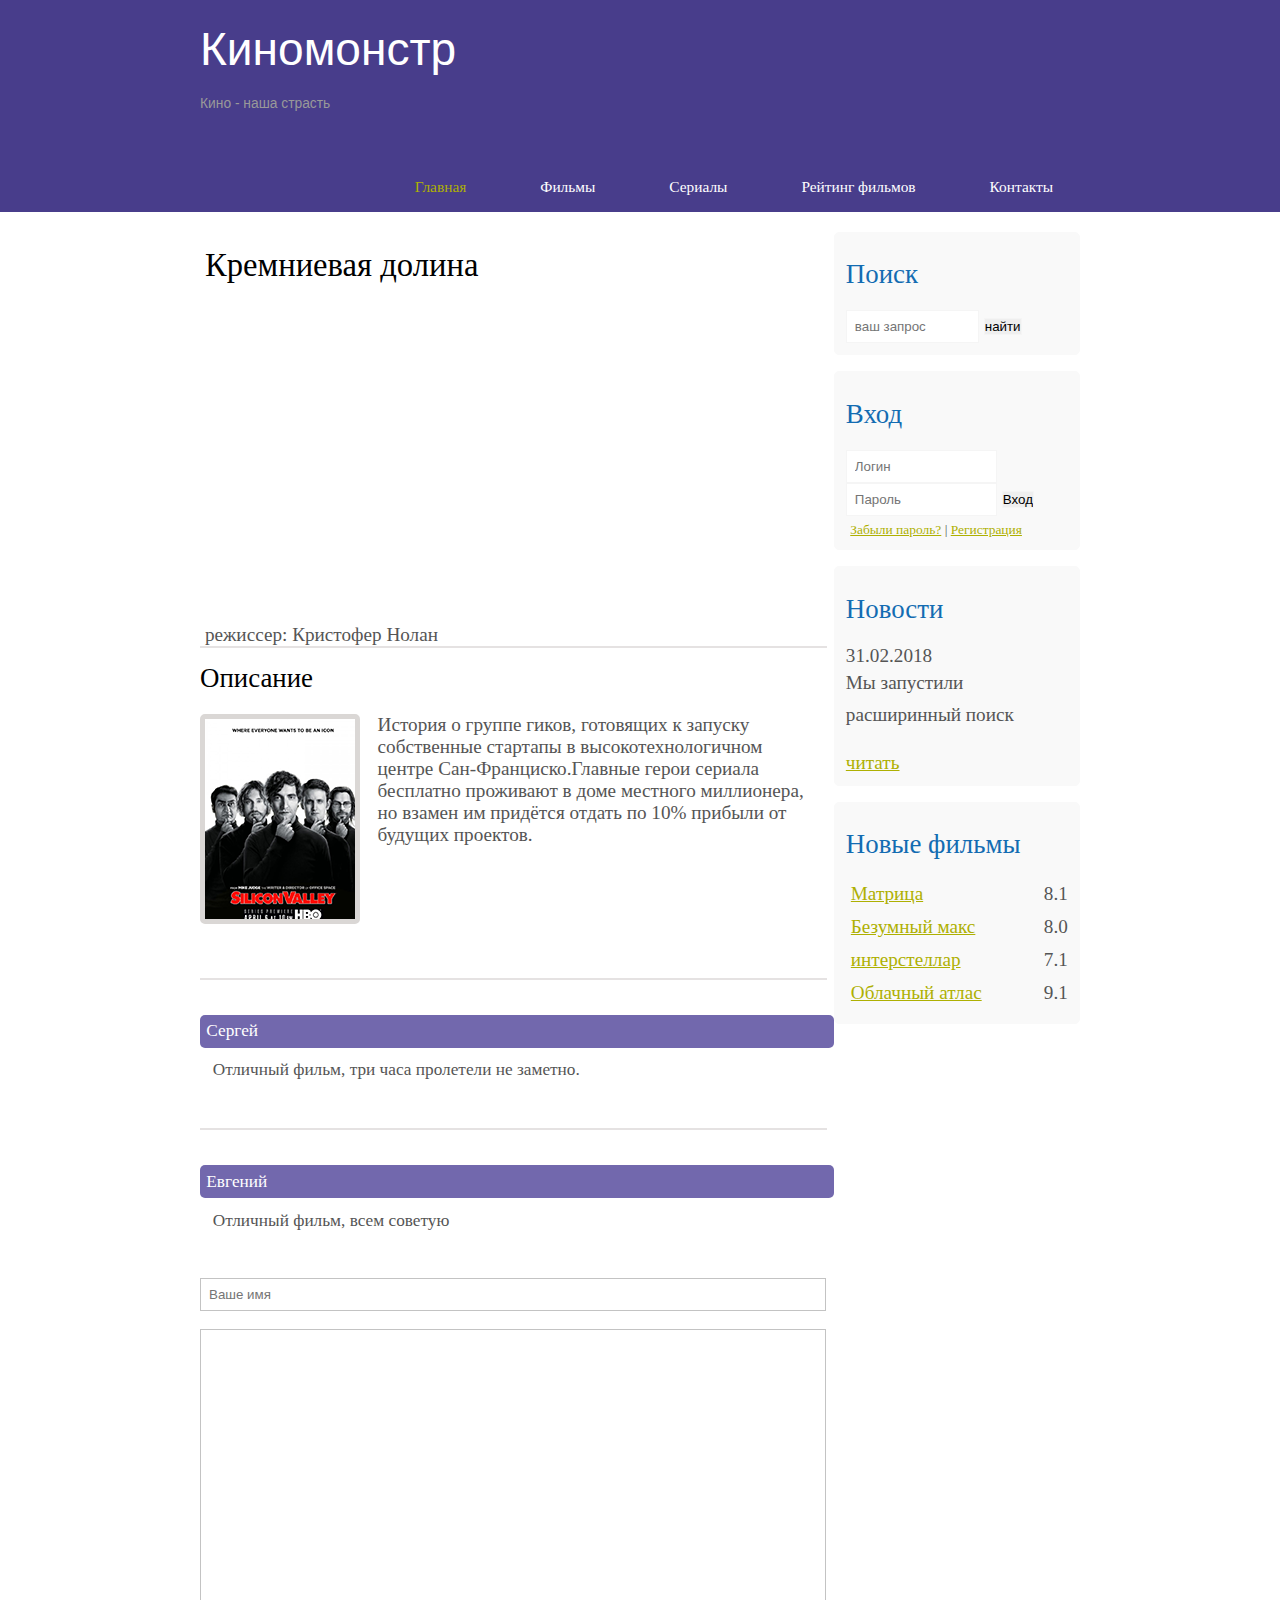
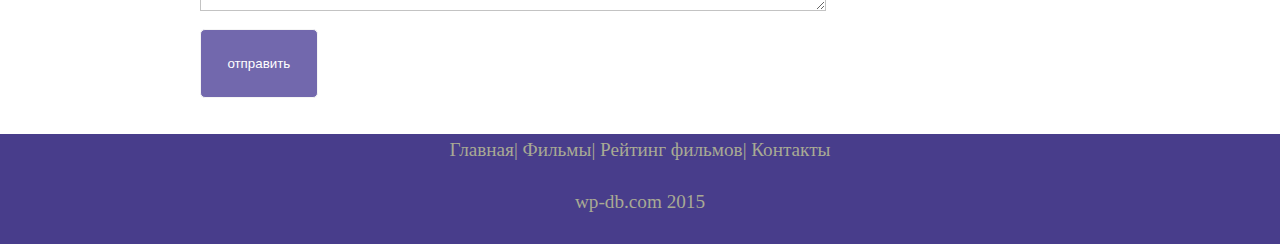
<file: kremnivaya-dolina.html>
<!DOCTYPE html>
<html lang="ru">

<head>
    <link href="style.css" rel="stylesheet" type="text/css" />
    <meta charset="UTF-8">
    <meta>
    <title>Киномонстр - кино наша сила</title>
</head>

<body>



    <div class="main">
        <div class="header">
            <div class="logo">
                <div class="logotext">
                    <h1><a href="/">Киномонстр</a></h1>
                    <h2>Кино - наша страсть</h2>
                </div>
            </div>

            <div class="menubar">
                <ul class="menu">
                    <li class="selected"><a href="http://127.0.0.1:5500/index.html">Главная</a></li>
                    <li><a href="http://127.0.0.1:5500/filmy.html">Фильмы</a></li>
                    <li><a href="http://127.0.0.1:5500/serialy.html">Сериалы</a></li>
                    <li><a href="http://127.0.0.1:5500/rating.html">Рейтинг фильмов</a></li>
                    <li><a href="http://127.0.0.1:5500/Contacts.html">Контакты</a></li>

                </ul>
            </div>



        </div>
        <div class="site_content">
            <div class="sidebar_conteiner">
                <div class="sidebar">
                    <h2>Поиск</h2>
                    <form method="post" action="#" id="search_form">
                        <input type="search" name="search_field" placeholder="ваш запрос" />
                        <input type="submit" class="btm" value="найти" />
                    </form>
                </div>

                <div class="sidebar">
                    <h2>Вход</h2>
                    <form method="post" action="#" id="login">
                        <input type="text" name="login_field" placeholder="Логин" />
                        <input type="password" name="password_field" placeholder="Пароль" />
                        <input type="submit" class="btm" value="Вход" />

                        <div class="lables_passreg_text">
                            <span><a href="#">Забыли пароль?</a></span> | <span><a href="#">Регистрация</a></span>
                        </div>

                    </form>
                </div>
                <div class="sidebar">
                    <h2>Новости</h2>
                    <span>31.02.2018</span>
                    <p>Мы запустили расширинный поиск</p>
                    <a href="#">читать</a>
                </div>

                <div class="sidebar">
                    <h2>Новые фильмы</h2>
                    <ul>
                        <li><a href="http://127.0.0.1:5500/matrix.html">Матрица</a><span class="rating_sidebar">8.1</span></li>
                        <li><a href="http://127.0.0.1:5500/bezumny-max.html">Безумный макс</a><span class="rating_sidebar">8.0</span></li>
                        <li><a href="http://127.0.0.1:5500/installer.html">интерстеллар</a><span class="rating_sidebar">7.1</span></li>
                        <li><a href="http://127.0.0.1:5500/oblachny-atlas.html">Облачный атлас</a><span class="rating_sidebar">9.1</span></li>

                    </ul>




                </div>



            </div>


            <div class="content">

                <h1>Кремниевая долина</h1>
<iframe width="560" height="315" src="https://www.youtube.com/embed/3oOAMoAKdMo" title="YouTube video player" frameborder="0" allow="accelerometer; autoplay; clipboard-write; encrypted-media; gyroscope; picture-in-picture; web-share" allowfullscreen></iframe>                <span class="label">режиссер: </span><span class="value">Кристофер Нолан</span>
            </div>
            <hr>
            <h2>Описание</h2>
            <div class="description_film">
                <img src="img/silicon.png">
                <span>
                    История о группе гиков, готовящих к запуску собственные стартапы в высокотехнологичном центре Сан-Франциско.Главные герои сериала бесплатно проживают в доме местного миллионера, но взамен им придётся отдать по 10% прибыли от будущих проектов.                </span>
            </div>

            <hr>

            <h2></h2>
            <div class="reviews">
                <div class="review_name">Сергей</div>
                <div class="review_text">Отличный фильм, три часа пролетели не заметно.</div>
            </div>

            <hr>

            <h2></h2>
            <div class="reviews">
                <div class="review_name">Евгений</div>
                <div class="review_text">Отличный фильм, всем советую</div>
            </div>


        



        <div class="send">
            <form method="post" action="#" id="rewiew">
                <input type="text" name="review_name" placeholder="Ваше имя" />
                <textarea name="review_text"></textarea>

            </form>
            <input type="submit" value="отправить" />
        </div>
</div>



    </div>

    <div class="footer">
        <p>
            <a href="#">Главная</a>|
            <a href="#">Фильмы</a>|
            <a href="#">Рейтинг фильмов</a>|
            <a href="#">Контакты</a>

        </p>

        <p>wp-db.com 2015</p>
    </div>

    </div>




</body>

</html>
</file>
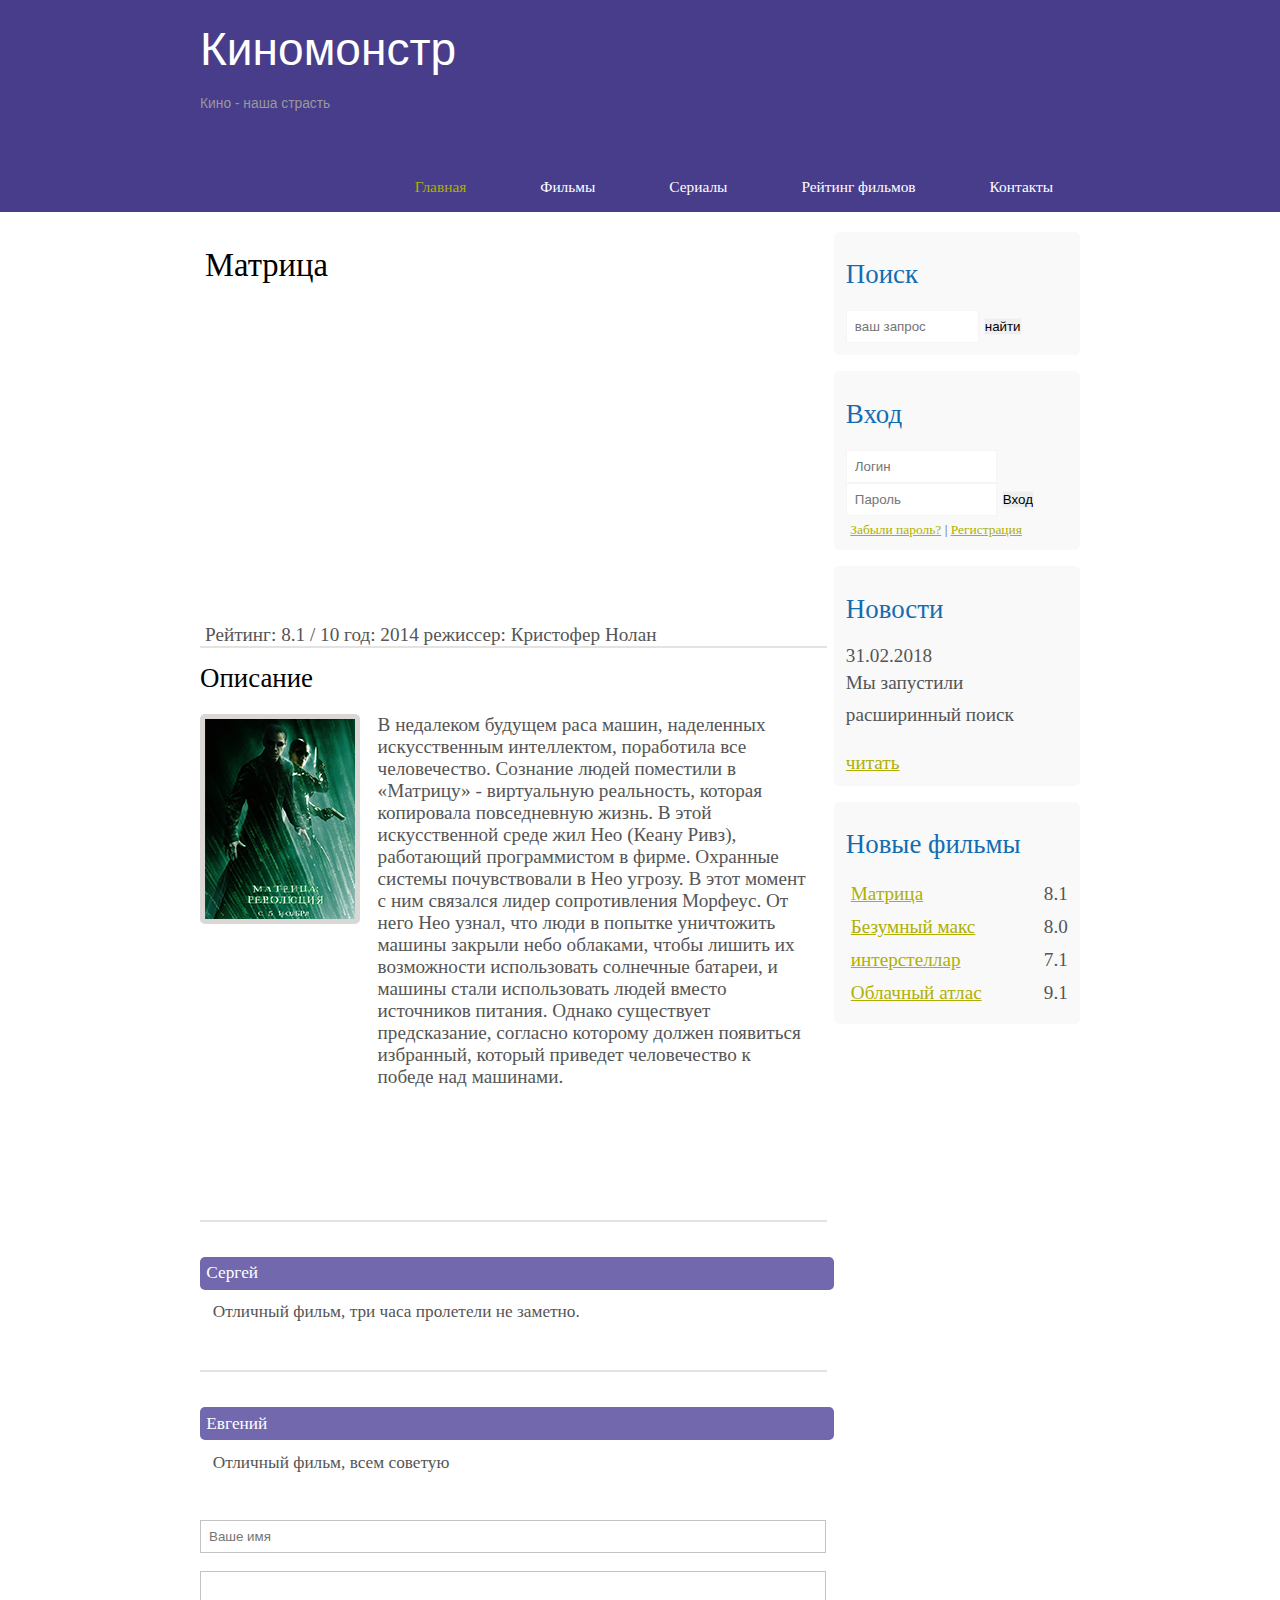
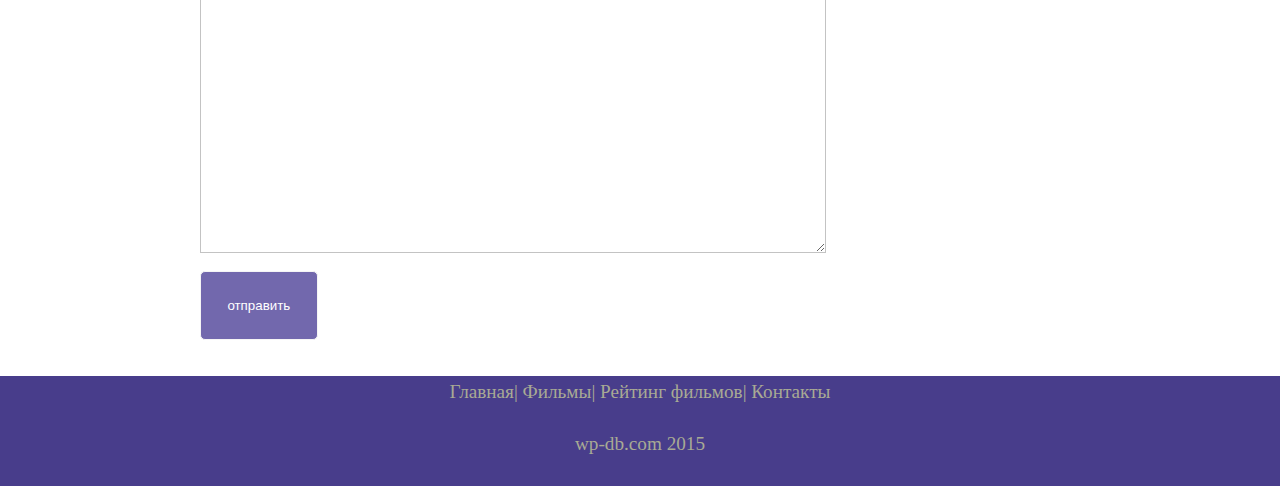
<file: matrix.html>
<!DOCTYPE html>
<html lang="ru">

<head>
    <link href="style.css" rel="stylesheet" type="text/css" />
    <meta charset="UTF-8">
    <meta>
    <title>Киномонстр - кино наша сила</title>
</head>

<body>



    <div class="main">
        <div class="header">
            <div class="logo">
                <div class="logotext">
                    <h1><a href="/">Киномонстр</a></h1>
                    <h2>Кино - наша страсть</h2>
                </div>
            </div>

            <div class="menubar">
                <ul class="menu">
                    <li class="selected"><a href="http://127.0.0.1:5500/index.html">Главная</a></li>
                    <li><a href="http://127.0.0.1:5500/filmy.html">Фильмы</a></li>
                    <li><a href="http://127.0.0.1:5500/serialy.html">Сериалы</a></li>
                    <li><a href="http://127.0.0.1:5500/rating.html">Рейтинг фильмов</a></li>
                    <li><a href="http://127.0.0.1:5500/Contacts.html">Контакты</a></li>

                </ul>
            </div>



        </div>
        <div class="site_content">
            <div class="sidebar_conteiner">
                <div class="sidebar">
                    <h2>Поиск</h2>
                    <form method="post" action="#" id="search_form">
                        <input type="search" name="search_field" placeholder="ваш запрос" />
                        <input type="submit" class="btm" value="найти" />
                    </form>
                </div>

                <div class="sidebar">
                    <h2>Вход</h2>
                    <form method="post" action="#" id="login">
                        <input type="text" name="login_field" placeholder="Логин" />
                        <input type="password" name="password_field" placeholder="Пароль" />
                        <input type="submit" class="btm" value="Вход" />

                        <div class="lables_passreg_text">
                            <span><a href="#">Забыли пароль?</a></span> | <span><a href="#">Регистрация</a></span>
                        </div>

                    </form>
                </div>
                <div class="sidebar">
                    <h2>Новости</h2>
                    <span>31.02.2018</span>
                    <p>Мы запустили расширинный поиск</p>
                    <a href="#">читать</a>
                </div>

                <div class="sidebar">
                    <h2>Новые фильмы</h2>
                    <ul>
                        <li><a href="http://127.0.0.1:5500/matrix.html">Матрица</a><span class="rating_sidebar">8.1</span></li>
                        <li><a href="http://127.0.0.1:5500/bezumny-max.html">Безумный макс</a><span class="rating_sidebar">8.0</span></li>
                        <li><a href="http://127.0.0.1:5500/installer.html">интерстеллар</a><span class="rating_sidebar">7.1</span></li>
                        <li><a href="http://127.0.0.1:5500/oblachny-atlas.html">Облачный атлас</a><span class="rating_sidebar">9.1</span></li>

                    </ul>




                </div>



            </div>


            <div class="content">

                <h1>Матрица</h1>
                <iframe width="560" height="315" src="https://www.youtube.com/embed/YihPA42fdQ8"
                    title="YouTube video player" frameborder="0" allow="accelerometer; autoplay; clipboard-write; 
            encrypted-media; gyroscope; picture-in-picture; web-share" allowfullscreen>
                </iframe>

                <span class="label">Рейтинг: </span><span class="value">8.1 / 10</span>
                <span class="label">год: </span><span class="value">2014</span>
                <span class="label">режиссер: </span><span class="value">Кристофер Нолан</span>
            </div>
            <hr>
            <h2>Описание</h2>
            <div class="description_film">
                <img src="img/matrix.png"><span>В недалеком будущем раса машин, наделенных искусственным
                    интеллектом, поработила все человечество. Сознание людей поместили в «Матрицу» -
                    виртуальную реальность, которая копировала повседневную жизнь. В этой
                    искусственной среде жил Нео (Кеану Ривз), работающий программистом в фирме.
                    Охранные системы почувствовали в Нео угрозу. В этот момент с ним связался лидер
                    сопротивления Морфеус. От него Нео узнал, что люди в попытке уничтожить машины
                    закрыли небо облаками, чтобы лишить их возможности использовать солнечные батареи,
                    и машины стали использовать людей вместо источников питания. Однако существует предсказание,
                    согласно которому должен появиться избранный, который приведет человечество к
                    победе над машинами.
                </span>
            </div>

            <hr>

            <h2></h2>
            <div class="reviews">
                <div class="review_name">Сергей</div>
                <div class="review_text">Отличный фильм, три часа пролетели не заметно.</div>
            </div>

            <hr>

            <h2></h2>
            <div class="reviews">
                <div class="review_name">Евгений</div>
                <div class="review_text">Отличный фильм, всем советую</div>
            </div>


        



        <div class="send">
            <form method="post" action="#" id="rewiew">
                <input type="text" name="review_name" placeholder="Ваше имя" />
                <textarea name="review_text"></textarea>

            </form>
            <input type="submit" value="отправить" />
        </div>


</div>

    </div>  

    <div class="footer">
        <p>
            <a href="#">Главная</a>|
            <a href="#">Фильмы</a>|
            <a href="#">Рейтинг фильмов</a>|
            <a href="#">Контакты</a>

        </p>

        <p>wp-db.com 2015</p>
    </div>

  



</body>

</html>
</file>
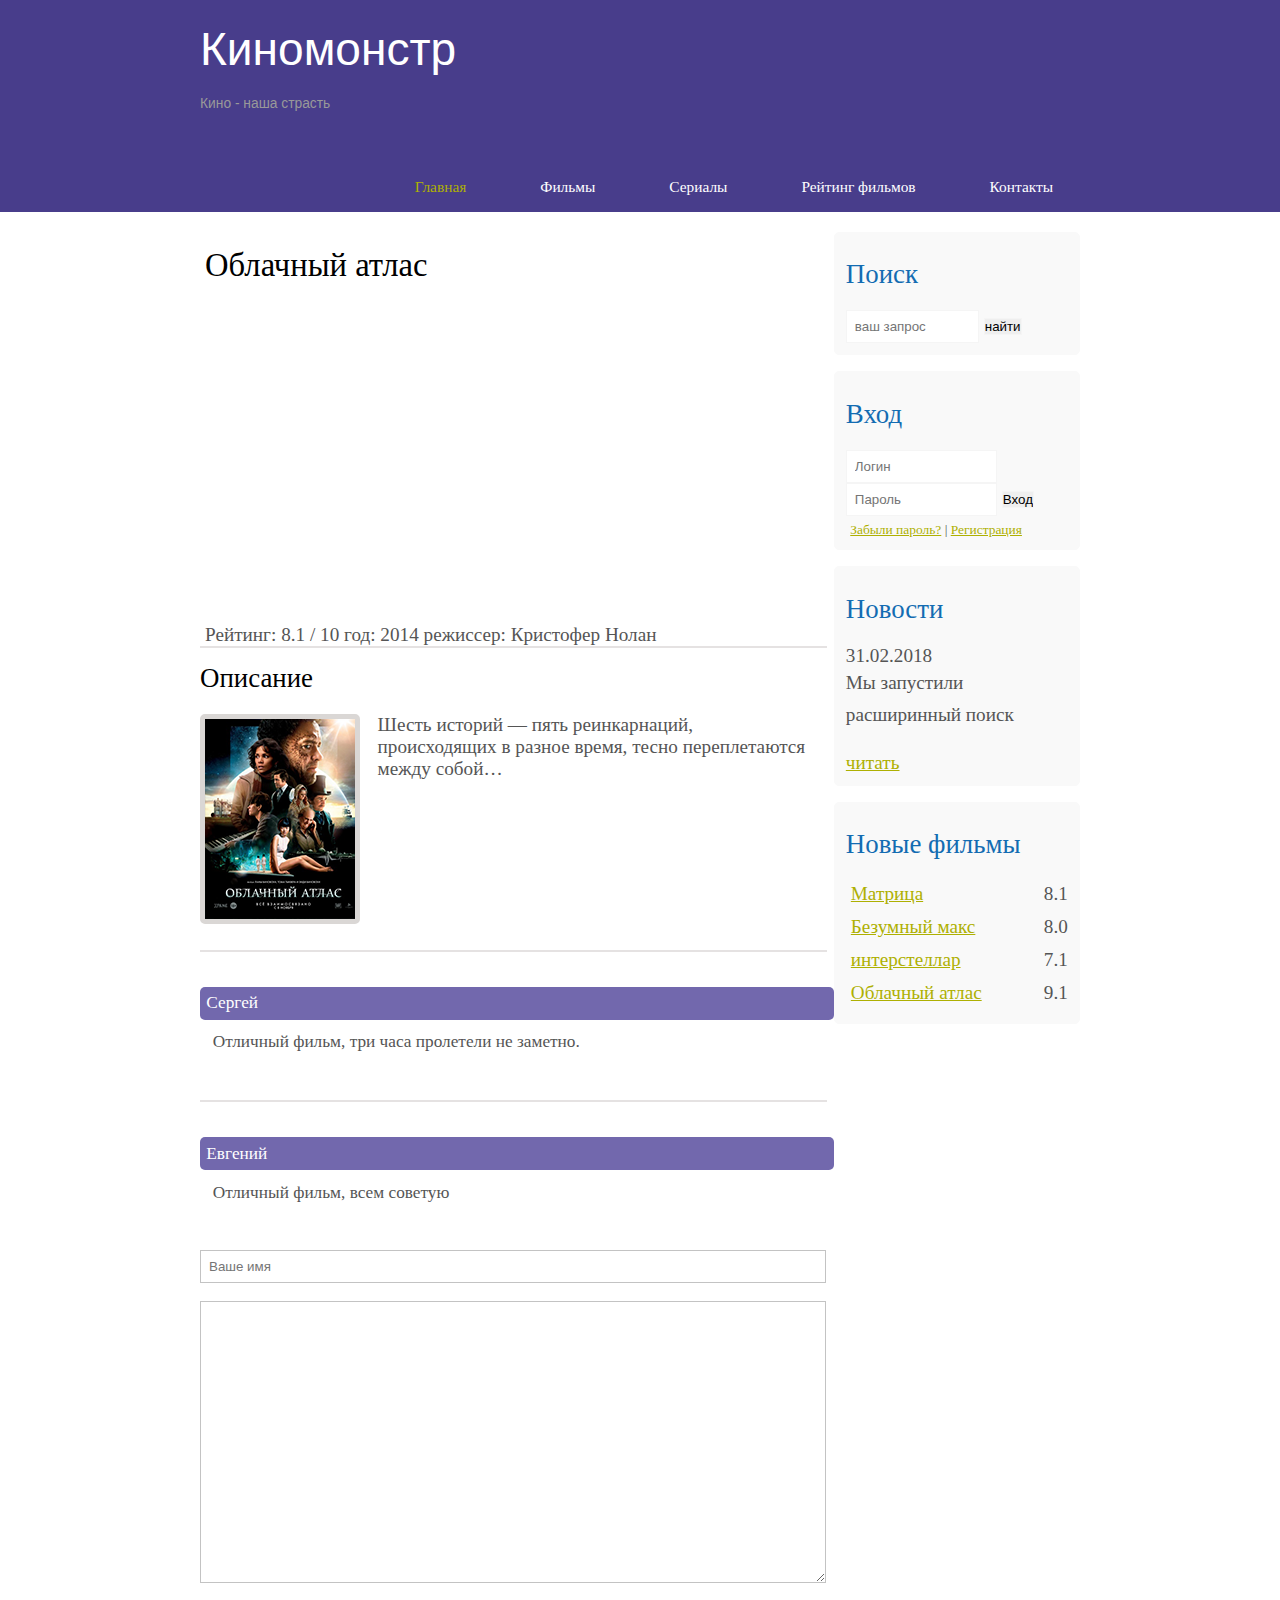
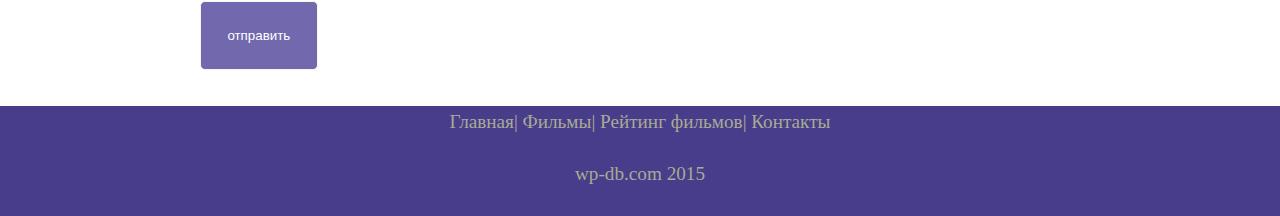
<file: oblachny-atlas.html>
<!DOCTYPE html>
<html lang="ru">

<head>
    <link href="style.css" rel="stylesheet" type="text/css" />
    <meta charset="UTF-8">
    <meta>
    <title>Киномонстр - кино наша сила</title>
</head>

<body>



    <div class="main">
        <div class="header">
            <div class="logo">
                <div class="logotext">
                    <h1><a href="/">Киномонстр</a></h1>
                    <h2>Кино - наша страсть</h2>
                </div>
            </div>

            <div class="menubar">
                <ul class="menu">
                    <li class="selected"><a href="http://127.0.0.1:5500/index.html">Главная</a></li>
                    <li><a href="http://127.0.0.1:5500/filmy.html">Фильмы</a></li>
                    <li><a href="http://127.0.0.1:5500/serialy.html">Сериалы</a></li>
                    <li><a href="http://127.0.0.1:5500/rating.html">Рейтинг фильмов</a></li>
                    <li><a href="http://127.0.0.1:5500/Contacts.html">Контакты</a></li>

                </ul>
            </div>



        </div>
        <div class="site_content">
            <div class="sidebar_conteiner">
                <div class="sidebar">
                    <h2>Поиск</h2>
                    <form method="post" action="#" id="search_form">
                        <input type="search" name="search_field" placeholder="ваш запрос" />
                        <input type="submit" class="btm" value="найти" />
                    </form>
                </div>

                <div class="sidebar">
                    <h2>Вход</h2>
                    <form method="post" action="#" id="login">
                        <input type="text" name="login_field" placeholder="Логин" />
                        <input type="password" name="password_field" placeholder="Пароль" />
                        <input type="submit" class="btm" value="Вход" />

                        <div class="lables_passreg_text">
                            <span><a href="#">Забыли пароль?</a></span> | <span><a href="#">Регистрация</a></span>
                        </div>

                    </form>
                </div>
                <div class="sidebar">
                    <h2>Новости</h2>
                    <span>31.02.2018</span>
                    <p>Мы запустили расширинный поиск</p>
                    <a href="#">читать</a>
                </div>

                <div class="sidebar">
                    <h2>Новые фильмы</h2>
                    <ul>
                        <li><a href="http://127.0.0.1:5500/matrix.html">Матрица</a><span class="rating_sidebar">8.1</span></li>
                        <li><a href="http://127.0.0.1:5500/bezumny-max.html">Безумный макс</a><span class="rating_sidebar">8.0</span></li>
                        <li><a href="http://127.0.0.1:5500/installer.html">интерстеллар</a><span class="rating_sidebar">7.1</span></li>
                        <li><a href="http://127.0.0.1:5500/oblachny-atlas.html">Облачный атлас</a><span class="rating_sidebar">9.1</span></li>

                    </ul>




                </div>



            </div>


            <div class="content">

                <h1>Облачный атлас</h1>
                <iframe width="560" height="315" src="https://www.youtube.com/embed/ruNNUABRpf8"
                    title="YouTube video player" frameborder="0"
                    allow="accelerometer; autoplay; clipboard-write; encrypted-media; gyroscope; picture-in-picture; web-share"
                    allowfullscreen></iframe>

                <span class="label">Рейтинг: </span><span class="value">8.1 / 10</span>
                <span class="label">год: </span><span class="value">2014</span>
                <span class="label">режиссер: </span><span class="value">Кристофер Нолан</span>
            </div>
            <hr>
            <h2>Описание</h2>
            <div class="description_film">
                <img src="img/cloud.png">
                <span>
                    Шесть историй — пять реинкарнаций, происходящих в разное время, тесно переплетаются между собой…
                </span>
            </div>

            

            <div class="coments">
                <hr>
                <h2></h2>
                <div class="reviews">
                    <div class="review_name">Сергей</div>
                    <div class="review_text">Отличный фильм, три часа пролетели не заметно.</div>
                </div>

                <hr>

                <h2></h2>
                <div class="reviews">
                    <div class="review_name">Евгений</div>
                    <div class="review_text">Отличный фильм, всем советую</div>
                </div>

            </div>




            <div class="send">
                <form method="post" action="#" id="rewiew">
                    <input type="text" name="review_name" placeholder="Ваше имя" />
                    <textarea name="review_text"></textarea>

                </form>
                <input type="submit" value="отправить" />
            </div>


        </div>

    </div>

    <div class="footer">
        <p>
            <a href="#">Главная</a>|
            <a href="#">Фильмы</a>|
            <a href="#">Рейтинг фильмов</a>|
            <a href="#">Контакты</a>

        </p>

        <p>wp-db.com 2015</p>
    </div>

    </div>




</body>

</html>
</file>
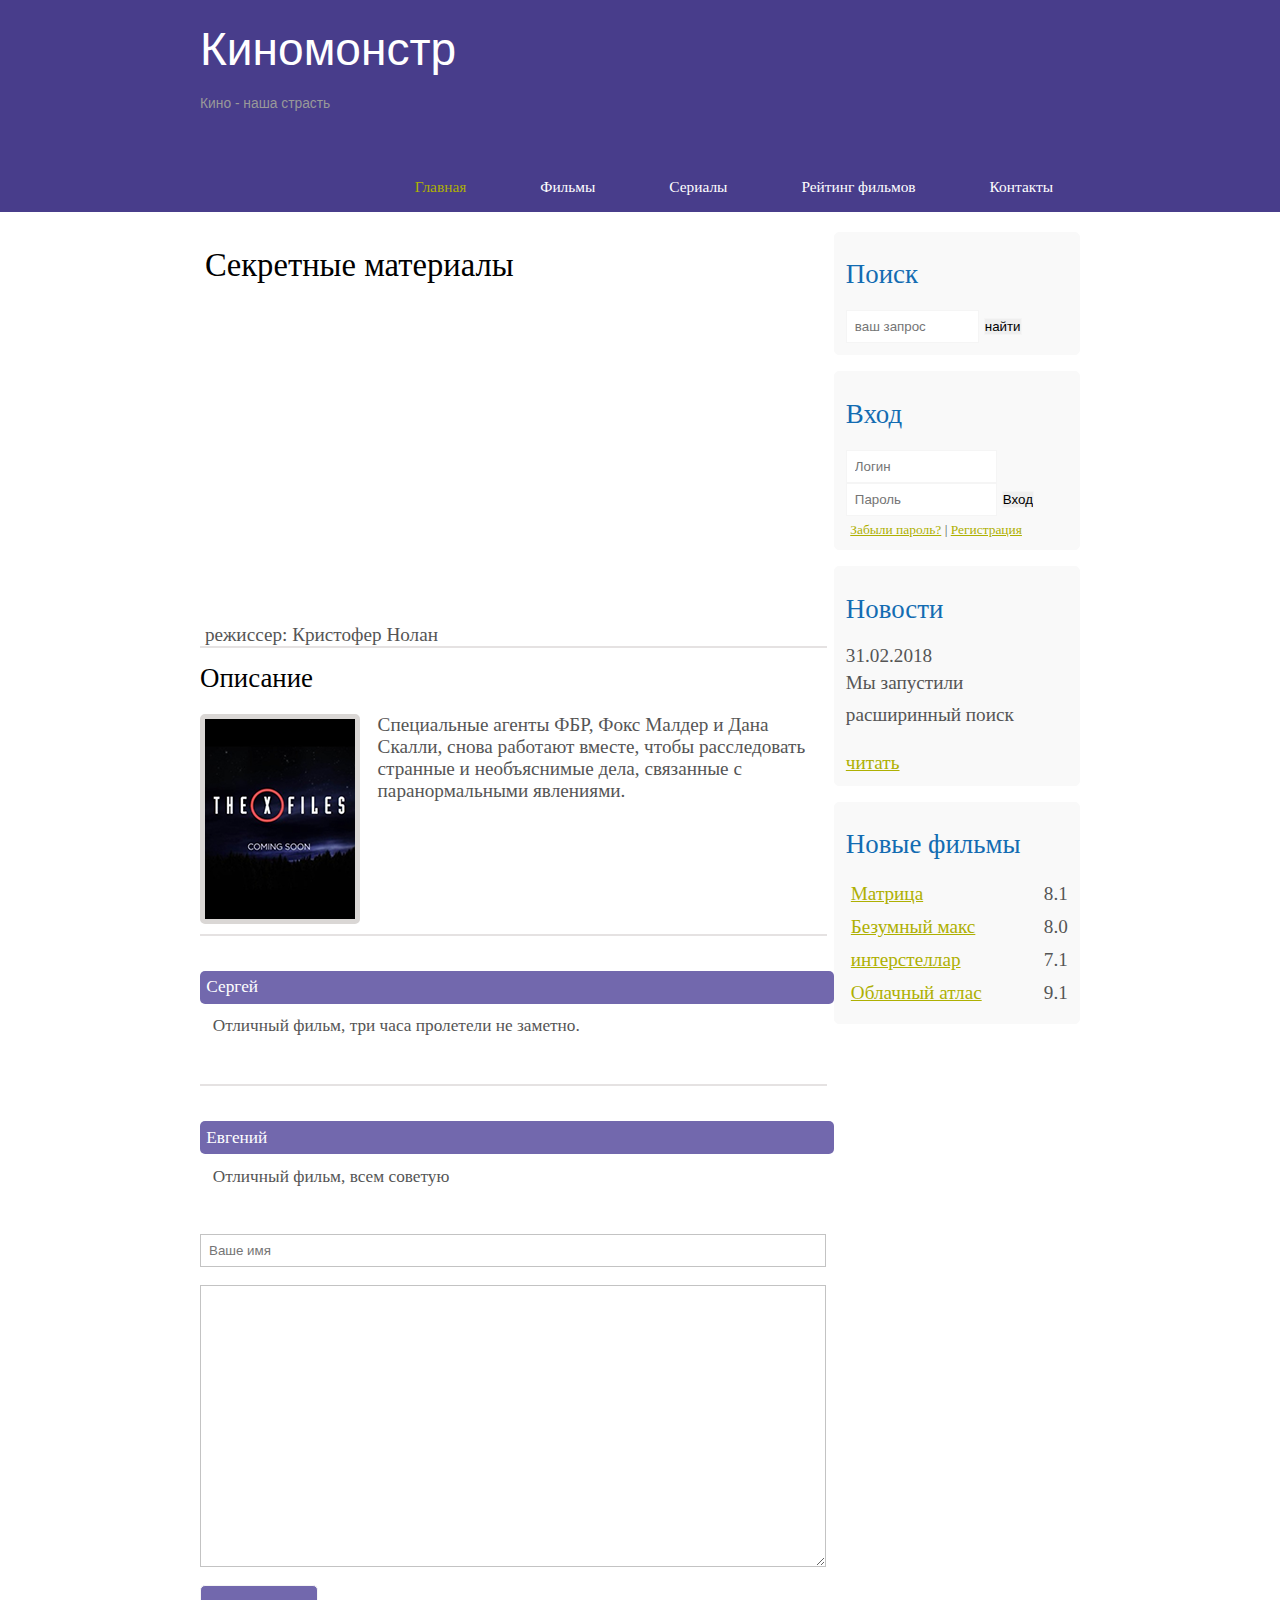
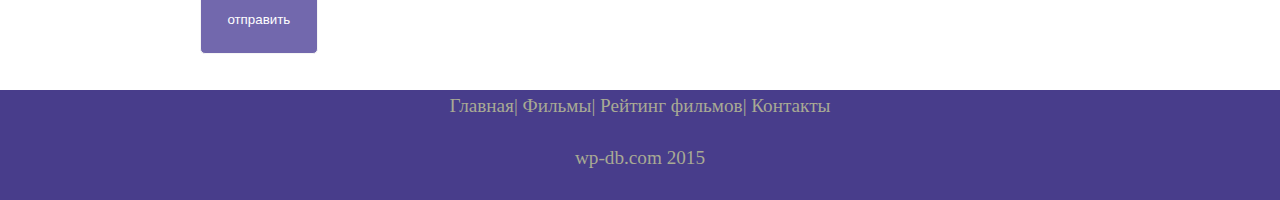
<file: secretnye-materialye.html>
<!DOCTYPE html>
<html lang="ru">

<head>
    <link href="style.css" rel="stylesheet" type="text/css" />
    <meta charset="UTF-8">
    <meta>
    <title>Киномонстр - кино наша сила</title>
</head>

<body>



    <div class="main">
        <div class="header">
            <div class="logo">
                <div class="logotext">
                    <h1><a href="/">Киномонстр</a></h1>
                    <h2>Кино - наша страсть</h2>
                </div>
            </div>

            <div class="menubar">
                <ul class="menu">
                    <li class="selected"><a href="http://127.0.0.1:5500/index.html">Главная</a></li>
                    <li><a href="http://127.0.0.1:5500/filmy.html">Фильмы</a></li>
                    <li><a href="http://127.0.0.1:5500/serialy.html">Сериалы</a></li>
                    <li><a href="http://127.0.0.1:5500/rating.html">Рейтинг фильмов</a></li>
                    <li><a href="http://127.0.0.1:5500/Contacts.html">Контакты</a></li>

                </ul>
            </div>



        </div>
        <div class="site_content">
            <div class="sidebar_conteiner">
                <div class="sidebar">
                    <h2>Поиск</h2>
                    <form method="post" action="#" id="search_form">
                        <input type="search" name="search_field" placeholder="ваш запрос" />
                        <input type="submit" class="btm" value="найти" />
                    </form>
                </div>

                <div class="sidebar">
                    <h2>Вход</h2>
                    <form method="post" action="#" id="login">
                        <input type="text" name="login_field" placeholder="Логин" />
                        <input type="password" name="password_field" placeholder="Пароль" />
                        <input type="submit" class="btm" value="Вход" />

                        <div class="lables_passreg_text">
                            <span><a href="#">Забыли пароль?</a></span> | <span><a href="#">Регистрация</a></span>
                        </div>

                    </form>
                </div>
                <div class="sidebar">
                    <h2>Новости</h2>
                    <span>31.02.2018</span>
                    <p>Мы запустили расширинный поиск</p>
                    <a href="#">читать</a>
                </div>

                <div class="sidebar">
                    <h2>Новые фильмы</h2>
                    <ul>
                        <li><a href="http://127.0.0.1:5500/matrix.html">Матрица</a><span class="rating_sidebar">8.1</span></li>
                        <li><a href="http://127.0.0.1:5500/bezumny-max.html">Безумный макс</a><span class="rating_sidebar">8.0</span></li>
                        <li><a href="http://127.0.0.1:5500/installer.html">интерстеллар</a><span class="rating_sidebar">7.1</span></li>
                        <li><a href="http://127.0.0.1:5500/oblachny-atlas.html">Облачный атлас</a><span class="rating_sidebar">9.1</span></li>

                    </ul>




                </div>



            </div>


            <div class="content">

                <h1>Cекретные материалы</h1>
                <iframe width="560" height="315" src="https://www.youtube.com/embed/3oOAMoAKdMo" title="YouTube video player" frameborder="0" allow="accelerometer; autoplay; clipboard-write; encrypted-media; gyroscope; picture-in-picture; web-share" allowfullscreen></iframe>                <span class="label">режиссер: </span><span class="value">Кристофер Нолан</span>
            </div>
            <hr>
            <h2>Описание</h2>
            <div class="description_film">
                <img src="img/xfiles.png">
                <span>
                    Специальные агенты ФБР, Фокс Малдер и Дана Скалли, снова работают вместе, чтобы расследовать странные и необъяснимые дела, связанные с паранормальными явлениями.            </div>

            <hr>

            <h2></h2>
            <div class="reviews">
                <div class="review_name">Сергей</div>
                <div class="review_text">Отличный фильм, три часа пролетели не заметно.</div>
            </div>

            <hr>

            <h2></h2>
            <div class="reviews">
                <div class="review_name">Евгений</div>
                <div class="review_text">Отличный фильм, всем советую</div>
            </div>


        



        <div class="send">
            <form method="post" action="#" id="rewiew">
                <input type="text" name="review_name" placeholder="Ваше имя" />
                <textarea name="review_text"></textarea>

            </form>
            <input type="submit" value="отправить" />
        </div>
</div>



    </div>

    <div class="footer">
        <p>
            <a href="#">Главная</a>|
            <a href="#">Фильмы</a>|
            <a href="#">Рейтинг фильмов</a>|
            <a href="#">Контакты</a>

        </p>

        <p>wp-db.com 2015</p>
    </div>

    </div>




</body>

</html>
</file>
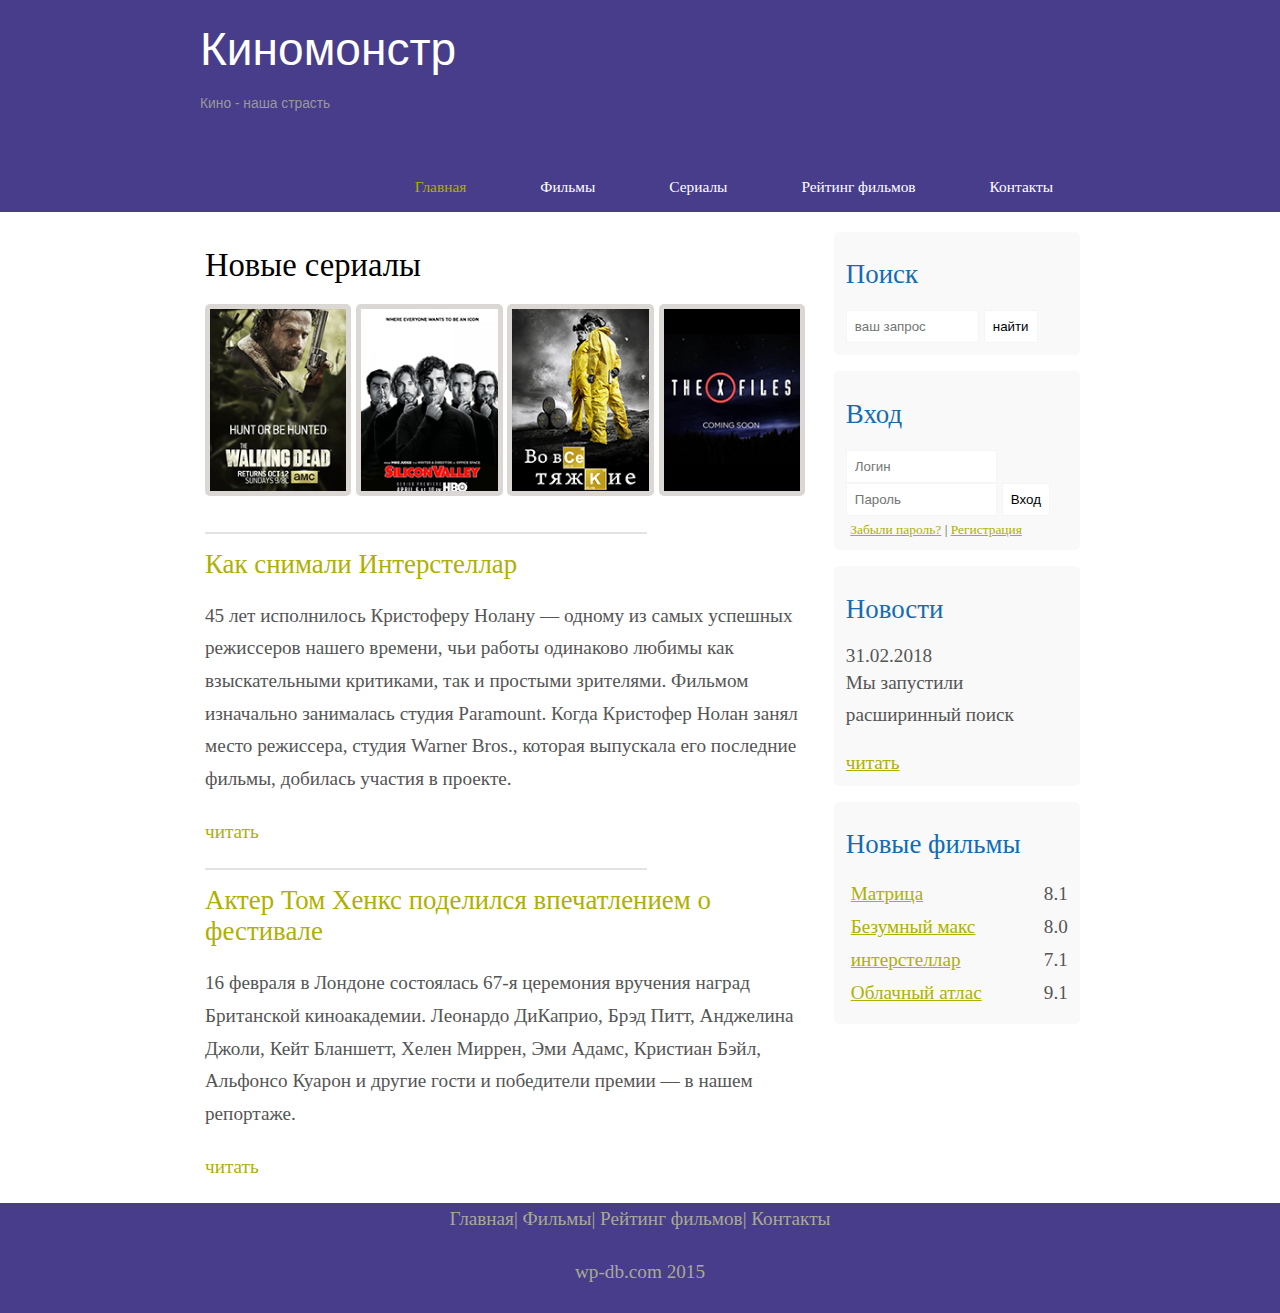
<file: serialy.html>
<!DOCTYPE html>
<html lang="ru">

<head>
    <link href="style.css" rel="stylesheet" type="text/css" />
    <meta charset="UTF-8">
    <meta name="viewport" content="width=device-width; initial-scale=1.0">
    <title>Киномонстр - кино наша сила</title>
</head>

<body>

   

<div class="main">
    <div class="header">
        <div class="logo">
            <div class="logotext">
                <h1><a href="file:///C:/Users/sdsd/Desktop/%D0%BF%D0%B0/index.html">Киномонстр</a></h1>
                <h2>Кино - наша страсть</h2>
            </div>
        </div>

        <div class="menubar">
            <ul class="menu">
                <li class="selected"><a href="http://127.0.0.1:5500/index.html">Главная</a></li>
                <li><a href="http://127.0.0.1:5500/filmy.html">Фильмы</a></li>
                <li><a href="http://127.0.0.1:5500/serialy.html">Сериалы</a></li>
                <li><a href="http://127.0.0.1:5500/rating.html">Рейтинг фильмов</a></li>
                <li><a href="http://127.0.0.1:5500/Contacts.html">Контакты</a></li>


            </ul>
        </div>

    
    
    </div>
    <div class="site_content">
        <div class="sidebar_conteiner">
            <div class="sidebar">
                <h2>Поиск</h2>
                <form method="post" action="#" id="search_form" >
                    <input type="search" name="search_field" placeholder="ваш запрос" />
                    <input type="submit" class="btn" value="найти"/>
                </form>
            </div>

            <div class="sidebar"><h2>Вход</h2>
            <form method="post" action="#" id = "login">
                <input type="text" name="login_field" placeholder="Логин" />
                <input type="password" name="password_field" placeholder="Пароль" />
                <input type="submit" class="btn" value="Вход"/>

                <div class="lables_passreg_text">
                    <span><a href="#">Забыли пароль?</a></span> |  <span><a href="#">Регистрация</a></span>
                </div>

            </form>
            </div>
            <div class="sidebar">
                <h2>Новости</h2>
                <span>31.02.2018</span>
                <p>Мы запустили расширинный поиск</p>
                <a href="#">читать</a>
            </div>

            <div class="sidebar">
                <h2>Новые фильмы</h2>
                <ul>
                    <li><a href="http://127.0.0.1:5500/matrix.html">Матрица</a><span class="rating_sidebar">8.1</span></li>
                    <li><a href="http://127.0.0.1:5500/bezumny-max.html">Безумный макс</a><span class="rating_sidebar">8.0</span></li>
                    <li><a href="http://127.0.0.1:5500/installer.html">интерстеллар</a><span class="rating_sidebar">7.1</span></li>
                    <li><a href="http://127.0.0.1:5500/oblachny-atlas.html">Облачный атлас</a><span class="rating_sidebar">9.1</span></li>

                </ul>
                



            </div>



        </div>


        <div class="content">

              <h1>Новые сериалы</h1>

              <div class="films_block">
                <a href="#"><img src="img/dead.png"></a>
                <a href="#"><img src="img/silicon.png"></a>
                <a href="#"><img src="img/breakingbad.png"></a>
                <a href="#"><img src="img/xfiles.png"></a>
              </div>

              <div class="posts">
                <hr>
                <h2><a href="#">Как снимали Интерстеллар</a></h2>
                <div class="post_content">
                    <p>
                        45 лет исполнилось Кристоферу Нолану — одному из самых успешных режиссеров нашего времени, чьи работы одинаково любимы как взыскательными критиками, 
                        так и простыми зрителями. Фильмом изначально занималась студия Paramount. Когда Кристофер Нолан занял место режиссера, студия Warner Bros., 
                        которая выпускала его последние фильмы, добилась участия в проекте.
                    </p>
                </div>
                <p><a href="#">читать</a></p>

                <hr>
                <h2><a href="#">Актер Том Хенкс поделился впечатлением о фестивале</a></h2>
                <div class="post_content">
                    <p>
                        16 февраля в Лондоне состоялась 67-я церемония вручения наград Британской киноакадемии. Леонардо ДиКаприо, Брэд Питт, Анджелина Джоли, 
                        Кейт Бланшетт, Хелен Миррен, Эми Адамс, Кристиан Бэйл, Альфонсо Куарон и другие гости и победители премии — в нашем репортаже.
                    </p>
                </div>
                <p><a href="#">читать</a></p>

              </div>

        </div>

        
       



    </div>

<div class="footer">
    <p>
        <a href="#">Главная</a>|
        <a href="#">Фильмы</a>|
        <a href="#">Рейтинг фильмов</a>|
        <a href="#">Контакты</a>
        
    </p>

    <p>wp-db.com  2015</p>
</div>

</div>




</body>

</html>
</file>
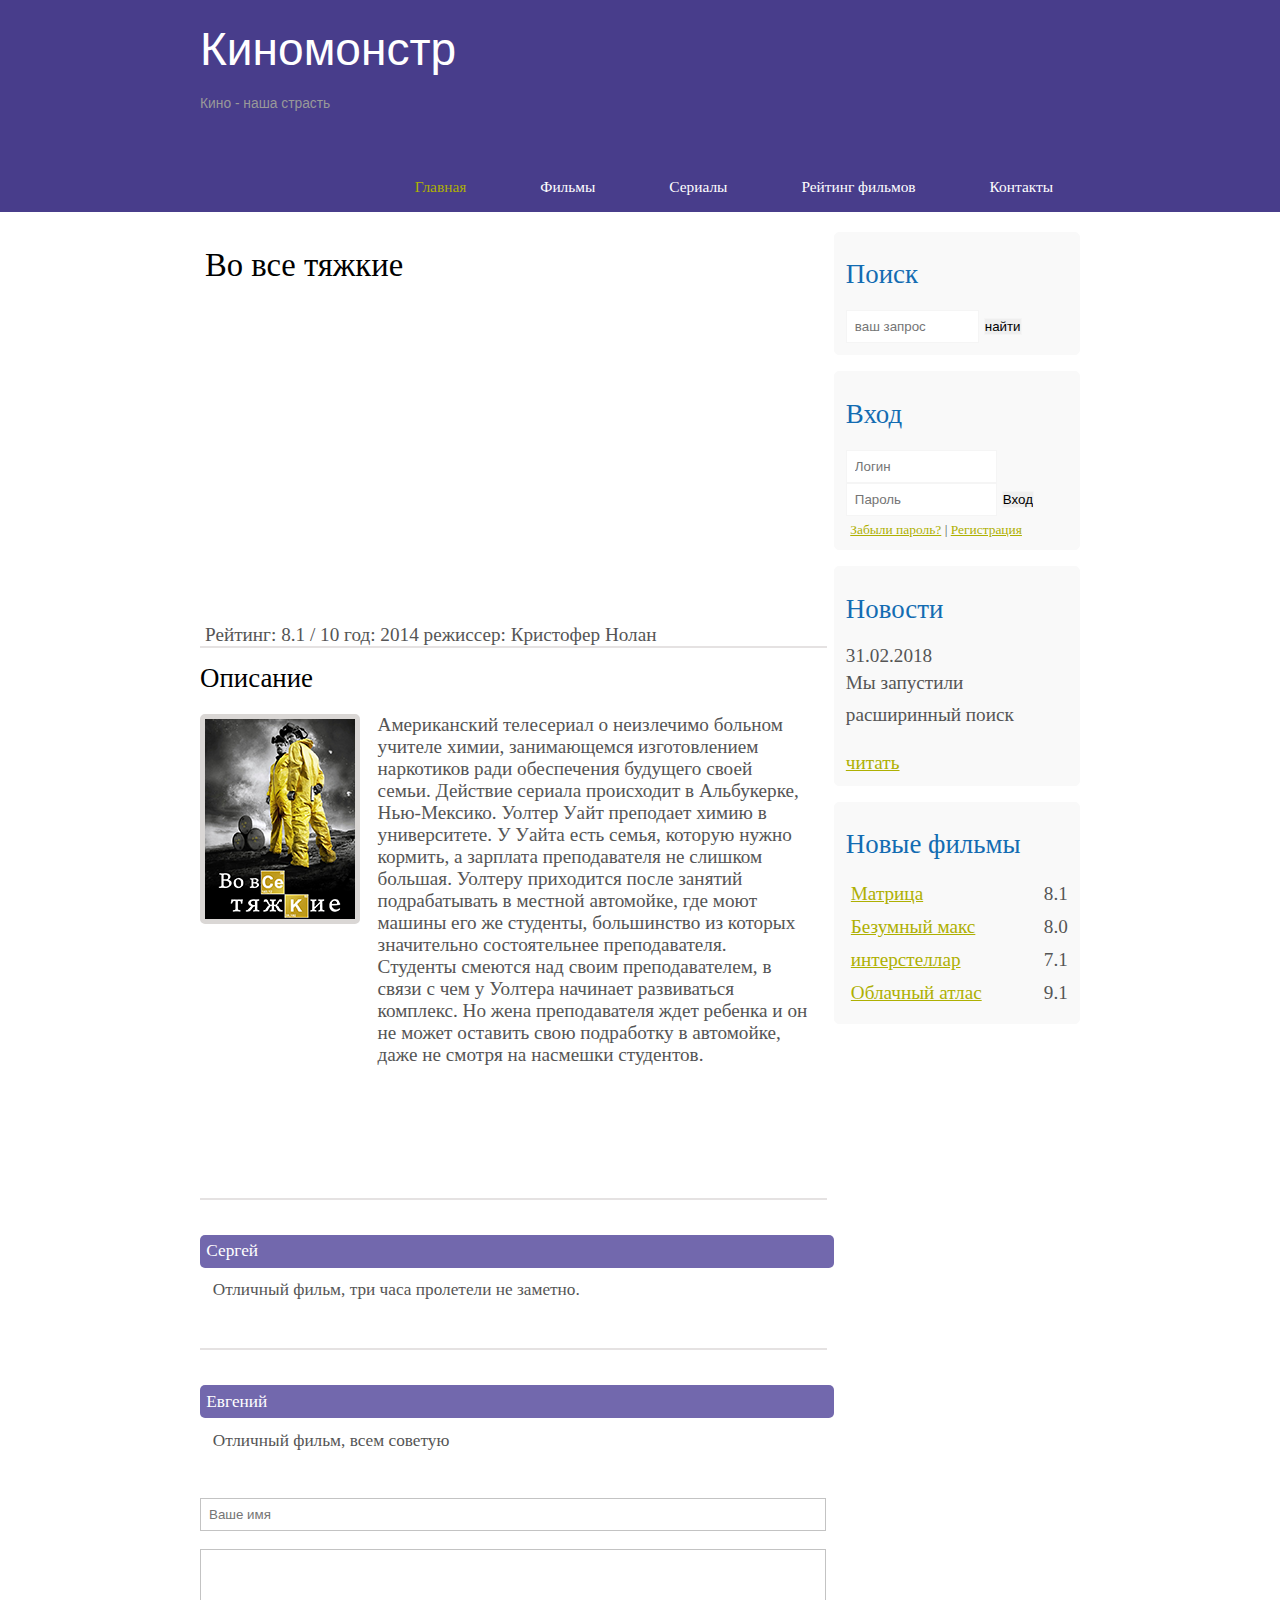
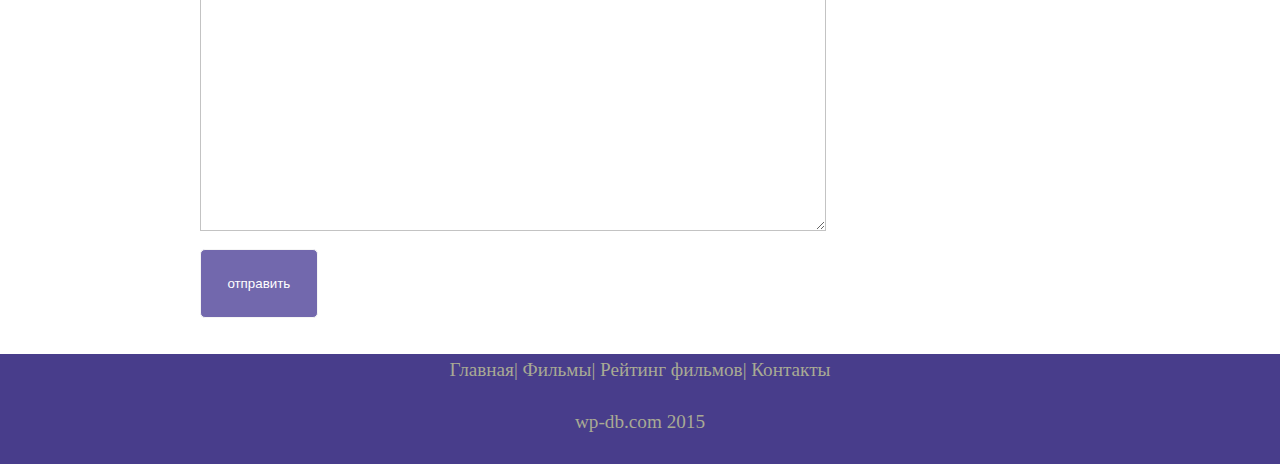
<file: vo-vsye-tyazkite.html>
<!DOCTYPE html>
<html lang="ru">

<head>
    <link href="style.css" rel="stylesheet" type="text/css" />
    <meta charset="UTF-8">
    <meta>
    <title>Киномонстр - кино наша сила</title>
</head>

<body>



    <div class="main">
        <div class="header">
            <div class="logo">
                <div class="logotext">
                    <h1><a href="/">Киномонстр</a></h1>
                    <h2>Кино - наша страсть</h2>
                </div>
            </div>

            <div class="menubar">
                <ul class="menu">
                    <li class="selected"><a href="http://127.0.0.1:5500/index.html">Главная</a></li>
                    <li><a href="http://127.0.0.1:5500/filmy.html">Фильмы</a></li>
                    <li><a href="http://127.0.0.1:5500/serialy.html">Сериалы</a></li>
                    <li><a href="http://127.0.0.1:5500/rating.html">Рейтинг фильмов</a></li>
                    <li><a href="http://127.0.0.1:5500/Contacts.html">Контакты</a></li>

                </ul>
            </div>



        </div>
        <div class="site_content">
            <div class="sidebar_conteiner">
                <div class="sidebar">
                    <h2>Поиск</h2>
                    <form method="post" action="#" id="search_form">
                        <input type="search" name="search_field" placeholder="ваш запрос" />
                        <input type="submit" class="btm" value="найти" />
                    </form>
                </div>

                <div class="sidebar">
                    <h2>Вход</h2>
                    <form method="post" action="#" id="login">
                        <input type="text" name="login_field" placeholder="Логин" />
                        <input type="password" name="password_field" placeholder="Пароль" />
                        <input type="submit" class="btm" value="Вход" />

                        <div class="lables_passreg_text">
                            <span><a href="#">Забыли пароль?</a></span> | <span><a href="#">Регистрация</a></span>
                        </div>

                    </form>
                </div>
                <div class="sidebar">
                    <h2>Новости</h2>
                    <span>31.02.2018</span>
                    <p>Мы запустили расширинный поиск</p>
                    <a href="#">читать</a>
                </div>

                <div class="sidebar">
                    <h2>Новые фильмы</h2>
                    <ul>
                        <li><a href="http://127.0.0.1:5500/matrix.html">Матрица</a><span class="rating_sidebar">8.1</span></li>
                        <li><a href="http://127.0.0.1:5500/bezumny-max.html">Безумный макс</a><span class="rating_sidebar">8.0</span></li>
                        <li><a href="http://127.0.0.1:5500/installer.html">интерстеллар</a><span class="rating_sidebar">7.1</span></li>
                        <li><a href="http://127.0.0.1:5500/oblachny-atlas.html">Облачный атлас</a><span class="rating_sidebar">9.1</span></li>

                    </ul>




                </div>



            </div>


            <div class="content">

                <h1>Во все тяжкие</h1>
                <iframe width="560" height="315" src="https://www.youtube.com/embed/ruNNUABRpf8" title="YouTube video player" frameborder="0" allow="accelerometer; autoplay; clipboard-write; encrypted-media; gyroscope; picture-in-picture; web-share" allowfullscreen></iframe>

                <span class="label">Рейтинг: </span><span class="value">8.1 / 10</span>
                <span class="label">год: </span><span class="value">2014</span>
                <span class="label">режиссер: </span><span class="value">Кристофер Нолан</span>
            </div>
            <hr>
            <h2>Описание</h2>
            <div class="description_film">
                <img src="img/breakingbad.png">
                <span>
                    Американский телесериал о неизлечимо больном учителе химии, 
                    занимающемся изготовлением наркотиков ради обеспечения будущего своей семьи.
                     Действие сериала происходит в Альбукерке, Нью-Мексико. Уолтер Уайт преподает 
                     химию в университете. У Уайта есть семья, которую нужно кормить, а зарплата 
                     преподавателя не слишком большая. Уолтеру приходится после занятий подрабатывать 
                     в местной автомойке, где моют машины его же студенты, большинство из которых значительно 
                     состоятельнее преподавателя. Студенты смеются над своим преподавателем, в связи с чем у 
                     Уолтера начинает развиваться комплекс. Но жена преподавателя ждет ребенка и 
                     он не может оставить свою подработку в автомойке, даже не смотря на насмешки студентов.
                </span>
            </div>

            <hr>

            <h2></h2>
            <div class="reviews">
                <div class="review_name">Сергей</div>
                <div class="review_text">Отличный фильм, три часа пролетели не заметно.</div>
            </div>

            <hr>

            <h2></h2>
            <div class="reviews">
                <div class="review_name">Евгений</div>
                <div class="review_text">Отличный фильм, всем советую</div>
            </div>


       



        <div class="send">
            <form method="post" action="#" id="rewiew">
                <input type="text" name="review_name" placeholder="Ваше имя" />
                <textarea name="review_text"></textarea>

            </form>
            <input type="submit" value="отправить" />
        </div>


 </div>

    </div>

    <div class="footer">
        <p>
            <a href="#">Главная</a>|
            <a href="#">Фильмы</a>|
            <a href="#">Рейтинг фильмов</a>|
            <a href="#">Контакты</a>

        </p>

        <p>wp-db.com 2015</p>
    </div>

    </div>




</body>

</html>








































<!-- <!DOCTYPE html>
<html lang="ru">

<head>
    <link href="style.css" rel="stylesheet" type="text/css" />
    <meta charset="UTF-8">
    <meta>
    <title>Киномонстр - кино наша сила</title>
</head>

<body>

   

<div class="main">
    <div class="header">
        <div class="logo">
            <div class="logotext">
                <h1><a href="http://localhost:5500/index.html">Киномонстр</a></h1>
                <h2>Кино - наша страсть</h2>
            </div>
        </div>

        <div class="menubar">
            <ul class="menu">
                <li class="selected"><a href="http://127.0.0.1:5500/index.html">Главная</a></li>
                <li><a href="http://127.0.0.1:5500/filmy.html">Фильмы</a></li>
                <li><a href="http://127.0.0.1:5500/serialy.html">Сериалы</a></li>
                <li><a href="http://127.0.0.1:5500/rating.html">Рейтинг фильмов</a></li>
                <li><a href="http://127.0.0.1:5500/Contacts.html">Контакты</a></li>


            </ul>
        </div>

    
    
    </div>
    <div class="site_content">
        <div class="sidebar_conteiner">
            <div class="sidebar">
                <h2>Поиск</h2>
                <form method="post" action="#" id="search_form" >
                    <input type="search" name="search_field" placeholder="ваш запрос" />
                    <input type="submit" class="btn" value="найти"/>
                </form>
            </div>

            <div class="sidebar"><h2>Вход</h2>
            <form method="post" action="#" id = "login">
                <input type="text" name="login_field" placeholder="Логин" />
                <input type="password" name="password_field" placeholder="Пароль" />
                <input type="submit" class="btn" value="Вход"/>

                <div class="lables_passreg_text">
                    <span><a href="#">Забыли пароль?</a></span> |  <span><a href="#">Регистрация</a></span>
                </div>

            </form>
            </div>
            <div class="sidebar">
                <h2>Новости</h2>
                <span>31.02.2018</span>
                <p>Мы запустили расширинный поиск</p>
                <a href="#">читать</a>
            </div>

            <div class="sidebar">
                <h2>Рейтинг фильмов</h2>
                <ul>
                    <li><a href="#">интерстеллар</a><span class="rating_sidebar">8.1</span></li>
                    <li><a href="#">Матрица</a><span class="rating_sidebar">8.0</span></li>
                    <li><a href="#">Безумный макс</a><span class="rating_sidebar">7.1</span></li>
                    <li><a href="#">Облачный атлас</a><span class="rating_sidebar">9.1</span></li>

                </ul>
                



            </div>



        </div>


        <div class="content">

            <div class="info_film">
                <img src="img/breakingbad.png">
                Американский телесериал о неизлечимо больном учителе химии, 
                занимающемся изготовлением наркотиков ради обеспечения будущего
                 своей семьи. Действие сериала происходит в Альбукерке, Нью-Мексико. 
                 Уолтер Уайт преподает химию в университете. У Уайта есть семья, 
                 которую нужно кормить, а зарплата преподавателя не слишком большая.
                  Уолтеру приходится после занятий подрабатывать в местной автомойке, 
                  где моют машины его же студенты, большинство из которых значительно
                   состоятельнее преподавателя. Студенты смеются над своим преподавателем, 
                   в связи с чем у Уолтера начинает развиваться комплекс. Но жена
                    преподавателя ждет ребенка и он не может оставить свою подработку 
                    в автомойке, даже не смотря на насмешки студентов.

                    <div class="button"><a href="#">Смотреть</a></div>

            </div>
        </div>

           
    </div>

<div class="footer">
    <p>
        <a href="#">Главная</a>|
        <a href="#">Фильмы</a>|
        <a href="#">Рейтинг фильмов</a>|
        <a href="#">Контакты</a>
        
    </p>

    <p>wp-db.com  2015</p>
</div>

</div>




</body>

</html> -->
</file>
<file: style.css>
*{
    margin: 0;
    padding: 0;
}

body{
    font-size: 1.2em;
    background-color: #fff;
    color: #555;
}

p{
    padding: 0 0 20px 0;
    line-height: 1.7em;
}

input[type="text"], input[type="password"], input[type="search"] {
    color: #5d5d5d;
   width: 60%;
   padding: 8px;

}
input, textarea{
    outline: none;
    border: none;
    border: solid 1px #f5f5f5;
}

h1, h2{
    font: normal 170% 'century gothic', arisl;
    margin: 0 0 15px 0;
    padding: 15px 0 5px 0;
    color: #000;
}

h2{
    font-size: 140%;
}

.h5{
    letter-spacing: 0.1en;
}

a, a:hover{
    outline: none;
    text-decoration: inderline;
    color: #aeb002;
}

ul{
    margin: 2px 0 22px 17px;
}

ul li{
    margin: 0 0 6px 0;
    padding: 0 0 4px 5px;
    line-height: 1.5em;
}

.header{
    background-color: darkslateblue;
    height: 177;
    font-size: 0.8em;
    margin-left: auto;
    margin-right: auto;
    min-width: 900px;
    
}

.main, .logo, .menubar, .site_content, .footer{
    margin-left: auto;
    margin-right: auto;
}

.logo{
    width: 880px;
    padding-bottom: 40px;
}

.logo{
    width: 880px;
    padding-bottom: 40px;
}

.logo h1, .logo h2 {
    font:normal 300% 'century gothic', arial, sens-serif;
}

.logotext h1, .logotext h1 a, .logotext h1 a:hover{
    padding: 22px 0 0 0;
    color: #fff;
    letter-spacing: 0.1en;/*интервал между символами*/
    text-decoration: none; 
}

.logotext h2{
    font-size: 0.9em;
    padding: 4px 0 0 0;
    color: #999;
}

.menubar{
    width: 900px;
    height: 46px;
}

ul.menu{
    float: right; /*приближаем наш элемент к правому краю*/

}

ul.menu li{
    float: left;
    padding: 0 0 0 9px; /*внешний отступ*/
    list-style: none;  /*убирает список*/
    margin: 1px 2px 0 0;
}

ul.menu li a{
    font: normal 'trebushet ms', sans-serif;
    display: block; /*запись дисплей бокс говорит о том сто мы хотим превратить не блочный элемент в блочный*/
    height: 20px;
    padding: 6px 35px 5px 28px;
    color: #fff;
    text-decoration: none;
}

ul.menu li.selected a {
    color: #aeb002;
}

ul.menu li a:hover {
    color: #e4ec04; /*при наведении на ссылку будет менять цвет*/
}

hr{
    border: solid 1px #e5e2e2;
    width: 71%;
}

/*****************************  конец дефолтных стилей ***********************************/

.site_content{
    width: 880px;
    overflow: hidden; /*скрыть контент который выходит за рамки заданого размера*/
    margin: 20px auto 0 auto;
    border-color: white;
}

.sidebar_conteiner{
    float: right;
    width: 224px;

}

.sidebar{
    float: right;
    width: 222px;
    padding: 5%;
    margin: 0 0 16px 0;
    border: solid 1px #f9f9f9; /*/делает рамку*/
    border-radius: 5px;/*скругляет углы*/
    background-color: #f9f9f9; /*задаё тоновый цвет*/ 
}

.btn{
    padding: 8px;
    background-color: white;
    cursor: pointer; /*превратить стрелку в курсор*/

}

.sidebar h2{
    color: #136cb2;
}

.h5{
   font-size: 0 0 15px 0;
}

.lables_passreg_text{
    font-size: 0.7em;
    margin-top: 3%;
    margin-left: 2%;
}

.sidebar ul {
    margin: 0;
}

.sidebar ul li{
    list-style-type: none;
    margin: 0 0 0 0;
}

.sidebar .rating_sidebar{
    float: right;
}

.content{
    text-align: left;
    width: 620px;
    padding: 0 0 0 5px;
    float: left;
}

.content a{
    text-decoration: none;
}

.films_block {
    margin-bottom: 5%;
}

.films_block img{
    border-radius: 5px;
    border: solid 5px #dad7d5;
    width: 22%;
}
.post .post_cntent{
    font-size: 0.8em;
}

.info_film_page{
    margin-top: 2%;
    margin-bottom: 4%;
}

.info_film_page .label{
    font-size: 1.2em;
}

.info_film_page .value{
    font-size: 1em;
    color: #49945a;
    margin-right: 3%;
}

.description_film{
    margin-bottom: 15%;
}

.description_film span {
    display: flex;
    width: 49%;
}

.description_film img{
    float: left;
    margin-right: 2%;
    border-radius: 5px;
    border: solid 5px #dad7d5;
}

.reviews{
    margin-bottom: 4%;
    font-size: 0.9em;
    width: 72%;
}

.reviews .review_name {
    background-color: #7268ad;
    color: white;
    padding: 1%;
    border-top-left-radius: 5px;
    border-top-right-radius: 5px;
    border-bottom-right-radius: 5px;
    border-bottom-left-radius: 5px;


}

.reviews .review_text{
    padding-top: 2%;
    padding-bottom: 2%;
    padding-left: 2%;

}

.coments {
    margin-top: 170px;
}

.send{
    margin-bottom: 4%;
}

.send input[type="text"], textarea {
    border: solid 1px #c3c3c3;
    margin-bottom: 2%;

}

.send input[type="text"] {
    width: 608px;

}

.send textarea {
    width: 624px;
    height: 280px;
    display: block;
}

.send input[type="submit"] {
    background-color: #7268ad;
    padding: 3%;
    color: white;
    border-radius: 5px;
}

.info_film{
    margin-bottom: 5%;
    background-color: #f9f9f9;
    padding: 5%;
    height: 270px;
}

.info_film img{
    float: left;
    margin-right: 2%;
    border-radius: 5px;
    border: solid 5px #dad7d5;
    width: 25%;
}

.botton{
    background-color: #7268ad;
    padding: 2%;
    color: white;
    border-radius: 5px;
    float: right;
    margin-top: 5%;
    clear: both;
    font-size: 0.8em;

}

.botton a{
    color: white; /*делает так чтоб кнопка всегда оставалась на одном и тои же месте*/
}

.rating{
    width: 100%;
    border: solid 1px #f4f4f4;
    font-weight: bold;
}
 
.rating td{
    padding: 2%;
    border: solid 1px #f4f4f4;
}

.rating td img{
    width: 60px;
    vertical-align: middle;
}

.center{
    text-align: center;
}


/*footer*/


.footer{
    width: 100%;
    height: 100px;
    padding: 28px 0 5px 0;
    text-align: center;   /*разместить весь текст по центру*/
    background-color: darkslateblue;
    color: #a8aa94;
    margin-left: 0px;
    margin-right: 0px;
    min-width: 900px;/* минимальное сжатие 900 пх*/
}

.footer a{
    color: #a8aa94;
    text-decoration: none;
}

.footer a:hover{
    color: #fff;
    text-decoration: none;
}

.footer{
    padding: 0 0 10px 0;
}

/*css  mobile*/
/* @media (min-width: 320) and (max-width: 568) {
    .header{
        background-color: #247965;
        min-width: 100%;
        height: 20%;
        text-align: center;

    }

    .logo{
        width: 100%;
    }

    .site_content{
        width: 100%;
    }

    .menu_bar{
        width: 100%;
        height: 100%;
    }
    .site_content{
        width: 100%;
        text-align: center;
    }

    .sidebar{
        display: none;
    }

    .footer{
        display: none;
    }
    ul.menu{
        float: none;
    }
        ul.menu li{
            margin: 0;
            padding: 0;
            float: none;

        }
  .logo h1 {
    font: normal 235% 'center', arial, sans-serif;

  }

  .logo h2 {
    font: normal 100% 'center', arial, sans-serif;
    color: white;

  }


} */
</file>
